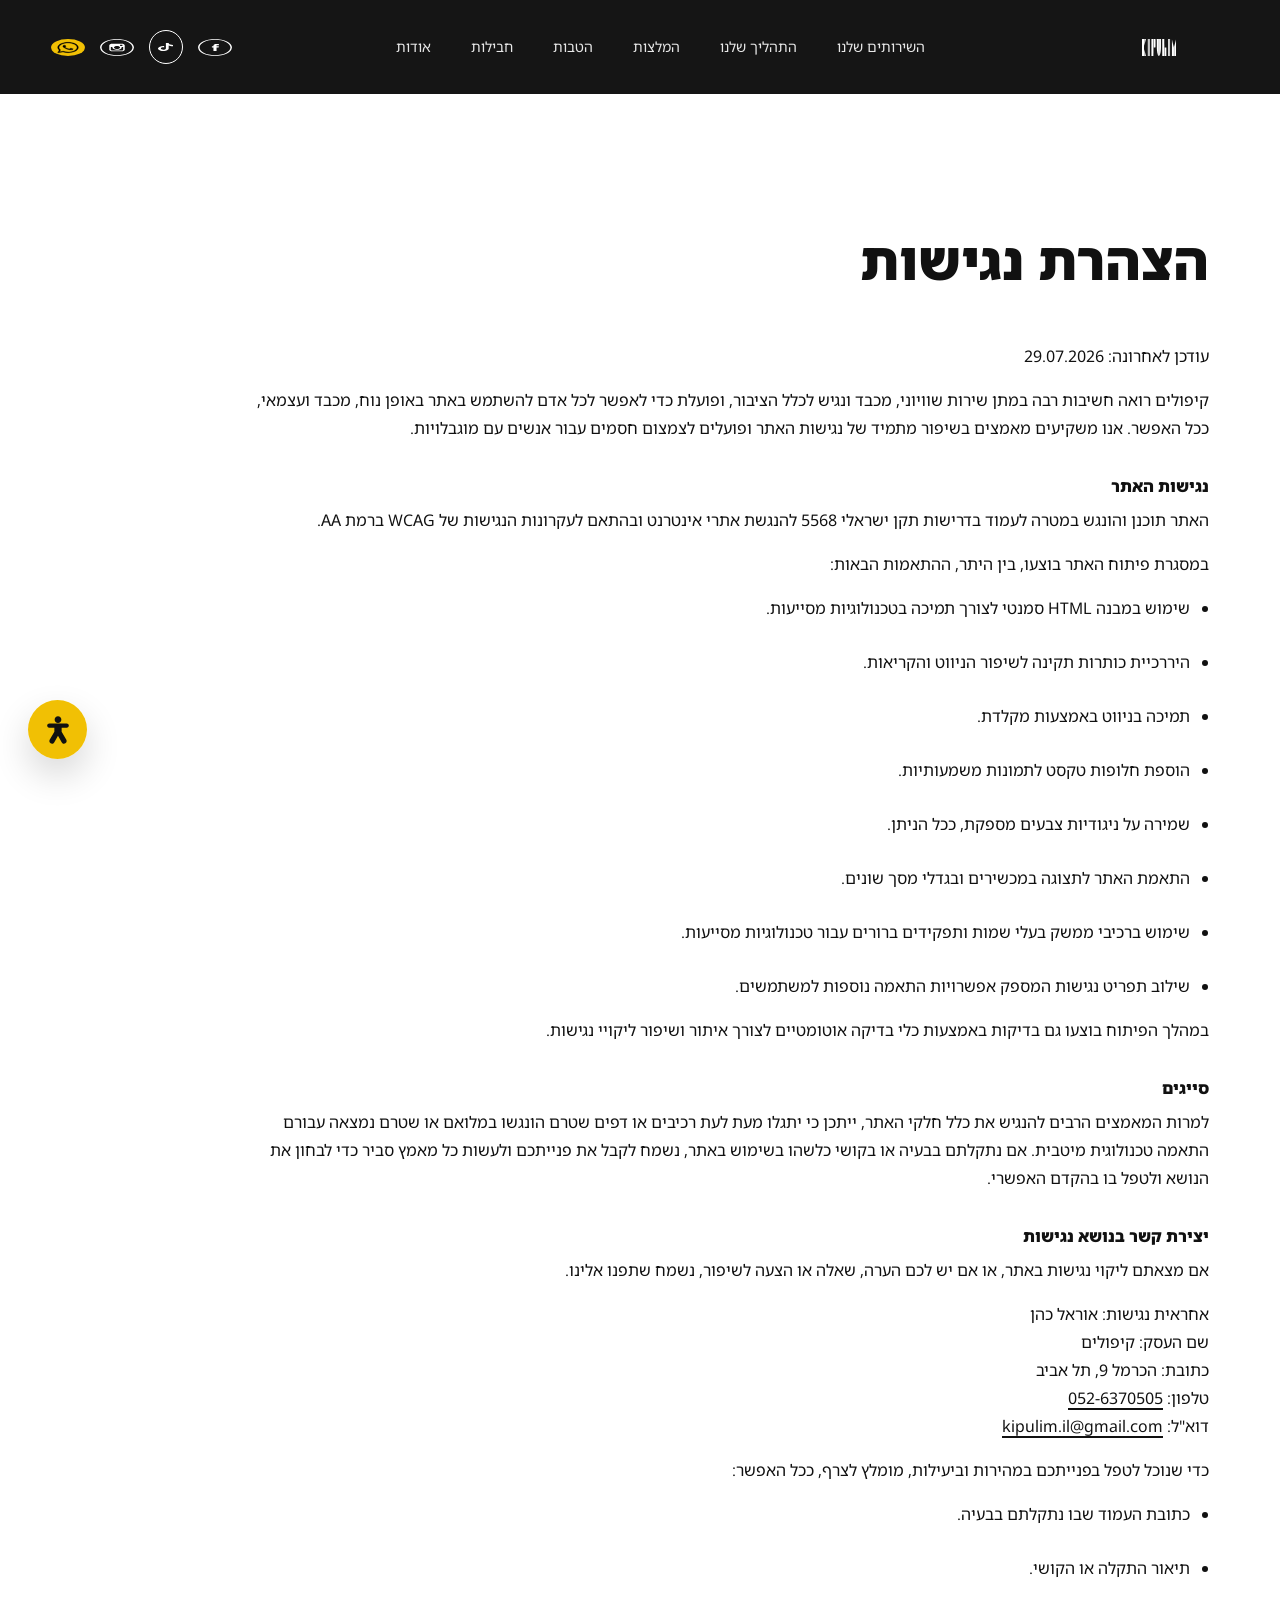
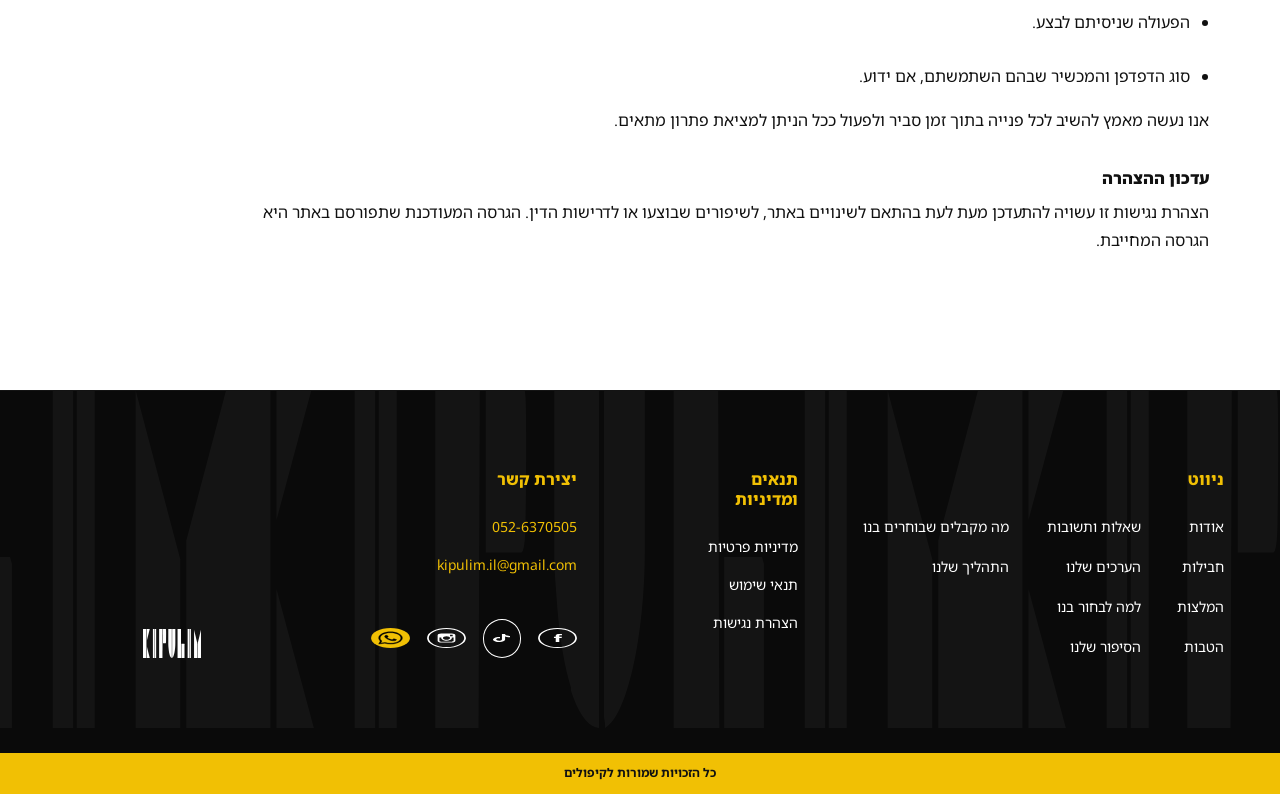
<file: accessibility.html>
<!doctype html>
<html lang="he" dir="rtl">
  <head>
    <meta charset="UTF-8" />
    <meta name="viewport" content="width=device-width, initial-scale=1.0" />
    <title>הצהרת נגישות | קיפולים</title>
    <meta name="description" content="הצהרת נגישות לאתר קיפולים." />
    <link rel="preconnect" href="https://fonts.googleapis.com" />
    <link rel="preconnect" href="https://fonts.gstatic.com" crossorigin />
    <link
      href="https://fonts.googleapis.com/css2?family=Noto+Sans+Hebrew:wght@300;400;500;700;800;900&display=swap"
      rel="stylesheet"
    />
    <link rel="stylesheet" href="styles.css" />
  </head>
  <body>
    <a class="skip-link" href="#main-content">דלגי לתוכן המרכזי</a>
    <header class="site-header" data-header>
      <div class="header-inner">
        <a class="brand" href="index.html#main-content" aria-label="קיפולים - מעבר לעמוד הבית">
          <img src="assets/logo.svg" alt="קיפולים" />
        </a>

        <nav class="main-nav" aria-label="ניווט ראשי">
          <a href="index.html#services">השירותים שלנו</a>
          <a href="index.html#process">התהליך שלנו</a>
          <a href="index.html#testimonials">המלצות</a>
          <a href="index.html#benefits">הטבות</a>
          <a href="index.html#packages">חבילות</a>
          <a href="index.html#about">אודות</a>
        </nav>

        <div class="social-links" aria-label="רשתות חברתיות">
          <a class="social" href="https://wa.me/972526370505" aria-label="וואטסאפ">
            <img src="assets/social-whatsapp.svg" alt="" />
          </a>
          <a class="social" href="https://www.instagram.com/kipulim_/" target="_blank" rel="noopener noreferrer" aria-label="אינסטגרם">
            <img src="assets/social-instagram.svg" alt="" />
          </a>
          <a class="social tiktok" href="https://www.tiktok.com/@kipulimil" target="_blank" rel="noopener noreferrer" aria-label="טיקטוק">
            <img src="assets/social-tiktok.svg" alt="" />
          </a>
          <a class="social" href="https://www.facebook.com/Kipulim.co.il" target="_blank" rel="noopener noreferrer" aria-label="פייסבוק">
            <img src="assets/social-facebook.svg" alt="" />
          </a>
        </div>

        <button class="menu-toggle" type="button" aria-expanded="false" aria-label="פתיחת תפריט" data-menu-toggle>
          <span></span>
          <span></span>
        </button>
      </div>
    </header>

    <main class="statement-page" id="main-content" tabindex="-1">
      <article class="statement-content">
        <h1>הצהרת נגישות</h1>
        <span class="statement-updated">עודכן לאחרונה: 29.07.2026</span>
        <p>
          קיפולים רואה חשיבות רבה במתן שירות שוויוני, מכבד ונגיש לכלל הציבור, ופועלת כדי
          לאפשר לכל אדם להשתמש באתר באופן נוח, מכבד ועצמאי, ככל האפשר. אנו משקיעים
          מאמצים בשיפור מתמיד של נגישות האתר ופועלים לצמצום חסמים עבור אנשים עם מוגבלויות.
        </p>

        <h2>נגישות האתר</h2>
        <p>
          האתר תוכנן והונגש במטרה לעמוד בדרישות תקן ישראלי 5568 להנגשת אתרי אינטרנט
          ובהתאם לעקרונות הנגישות של WCAG ברמת AA.
        </p>

        <p>במסגרת פיתוח האתר בוצעו, בין היתר, ההתאמות הבאות:</p>
        <ul>
          <li>שימוש במבנה HTML סמנטי לצורך תמיכה בטכנולוגיות מסייעות.</li>
          <li>היררכיית כותרות תקינה לשיפור הניווט והקריאות.</li>
          <li>תמיכה בניווט באמצעות מקלדת.</li>
          <li>הוספת חלופות טקסט לתמונות משמעותיות.</li>
          <li>שמירה על ניגודיות צבעים מספקת, ככל הניתן.</li>
          <li>התאמת האתר לתצוגה במכשירים ובגדלי מסך שונים.</li>
          <li>שימוש ברכיבי ממשק בעלי שמות ותפקידים ברורים עבור טכנולוגיות מסייעות.</li>
          <li>שילוב תפריט נגישות המספק אפשרויות התאמה נוספות למשתמשים.</li>
        </ul>
        <p>
          במהלך הפיתוח בוצעו גם בדיקות באמצעות כלי בדיקה אוטומטיים לצורך איתור ושיפור
          ליקויי נגישות.
        </p>

        <h2>סייגים</h2>
        <p>
          למרות המאמצים הרבים להנגיש את כלל חלקי האתר, ייתכן כי יתגלו מעת לעת רכיבים או
          דפים שטרם הונגשו במלואם או שטרם נמצאה עבורם התאמה טכנולוגית מיטבית. אם נתקלתם
          בבעיה או בקושי כלשהו בשימוש באתר, נשמח לקבל את פנייתכם ולעשות כל מאמץ סביר
          כדי לבחון את הנושא ולטפל בו בהקדם האפשרי.
        </p>

        <h2>יצירת קשר בנושא נגישות</h2>
        <p>
          אם מצאתם ליקוי נגישות באתר, או אם יש לכם הערה, שאלה או הצעה לשיפור, נשמח שתפנו
          אלינו.
        </p>
        <p>
          אחראית נגישות: אוראל כהן<br />
          שם העסק: קיפולים<br />
          כתובת: הכרמל 9, תל אביב<br />
          טלפון: <a href="tel:0526370505">052-6370505</a><br />
          דוא"ל: <a href="mailto:kipulim.il@gmail.com">kipulim.il@gmail.com</a>
        </p>
        <p>כדי שנוכל לטפל בפנייתכם במהירות וביעילות, מומלץ לצרף, ככל האפשר:</p>
        <ul>
          <li>כתובת העמוד שבו נתקלתם בבעיה.</li>
          <li>תיאור התקלה או הקושי.</li>
          <li>הפעולה שניסיתם לבצע.</li>
          <li>סוג הדפדפן והמכשיר שבהם השתמשתם, אם ידוע.</li>
        </ul>
        <p>
          אנו נעשה מאמץ להשיב לכל פנייה בתוך זמן סביר ולפעול ככל הניתן למציאת פתרון מתאים.
        </p>

        <h2>עדכון ההצהרה</h2>
        <p>
          הצהרת נגישות זו עשויה להתעדכן מעת לעת בהתאם לשינויים באתר, לשיפורים שבוצעו
          או לדרישות הדין. הגרסה המעודכנת שתפורסם באתר היא הגרסה המחייבת.
        </p>
      </article>
    </main>

    <footer class="site-footer">
      <div class="footer-deco" aria-hidden="true"></div>
      <div class="footer-inner">
        <div class="footer-logo"><img src="assets/logo.svg" alt="קיפולים" /></div>
        <div class="footer-contact">
          <h3>יצירת קשר</h3>
          <a href="tel:0526370505">052-6370505</a>
          <a href="mailto:kipulim.il@gmail.com">kipulim.il@gmail.com</a>
          <div class="footer-socials" aria-label="רשתות חברתיות">
            <a class="social" href="https://wa.me/972526370505" aria-label="וואטסאפ"><img src="assets/social-whatsapp.svg" alt="" /></a>
            <a class="social" href="https://www.instagram.com/kipulim_/" target="_blank" rel="noopener noreferrer" aria-label="אינסטגרם"><img src="assets/social-instagram.svg" alt="" /></a>
            <a class="social tiktok" href="https://www.tiktok.com/@kipulimil" target="_blank" rel="noopener noreferrer" aria-label="טיקטוק"><img src="assets/social-tiktok.svg" alt="" /></a>
            <a class="social" href="https://www.facebook.com/Kipulim.co.il" target="_blank" rel="noopener noreferrer" aria-label="פייסבוק"><img src="assets/social-facebook.svg" alt="" /></a>
          </div>
        </div>
        <div class="footer-legal">
          <h3>תנאים ומדיניות</h3>
          <a href="privacy-policy.html">מדיניות פרטיות</a>
          <a href="terms.html">תנאי שימוש</a>
          <a href="accessibility.html" aria-current="page">הצהרת נגישות</a>
        </div>
        <div class="footer-nav">
          <h3>ניווט</h3>
          <div class="footer-nav-columns">
            <div>
              <a href="index.html#receives">מה מקבלים שבוחרים בנו</a>
              <a href="index.html#process">התהליך שלנו</a>
            </div>
            <div>
              <a href="index.html#faq">שאלות ותשובות</a>
              <a href="index.html#values">הערכים שלנו</a>
              <a href="index.html#why">למה לבחור בנו</a>
              <a href="index.html#story">הסיפור שלנו</a>
            </div>
            <div>
              <a href="index.html#about">אודות</a>
              <a href="index.html#packages">חבילות</a>
              <a href="index.html#testimonials">המלצות</a>
              <a href="index.html#benefits">הטבות</a>
            </div>
          </div>
        </div>
      </div>
      <p class="copyright">כל הזכויות שמורות לקיפולים</p>
    </footer>

    <div class="accessibility-widget" data-accessibility-widget>
      <button
        class="accessibility-toggle"
        type="button"
        aria-label="פתיחת תפריט נגישות"
        aria-expanded="false"
        aria-controls="accessibility-panel"
        data-accessibility-toggle
      >
        <img src="assets/accessibility-glyph.svg" alt="" aria-hidden="true" />
      </button>
      <div class="accessibility-panel" id="accessibility-panel" role="region" aria-label="תפריט נגישות" hidden>
        <div class="accessibility-head">
          <strong>נגישות</strong>
          <button type="button" aria-label="סגירת תפריט נגישות" data-accessibility-close>סגור</button>
        </div>
        <div class="accessibility-actions">
          <button type="button" data-accessibility-action="font">הגדלת טקסט</button>
          <button type="button" data-accessibility-action="contrast">ניגודיות גבוהה</button>
          <button type="button" data-accessibility-action="links">הדגשת קישורים</button>
          <button type="button" data-accessibility-action="spacing">ריווח טקסט</button>
          <button type="button" data-accessibility-action="motion">עצירת אנימציות</button>
          <button type="button" data-accessibility-action="reset">איפוס</button>
        </div>
      </div>
    </div>

    <script src="script.js"></script>
  </body>
</html>
</file>
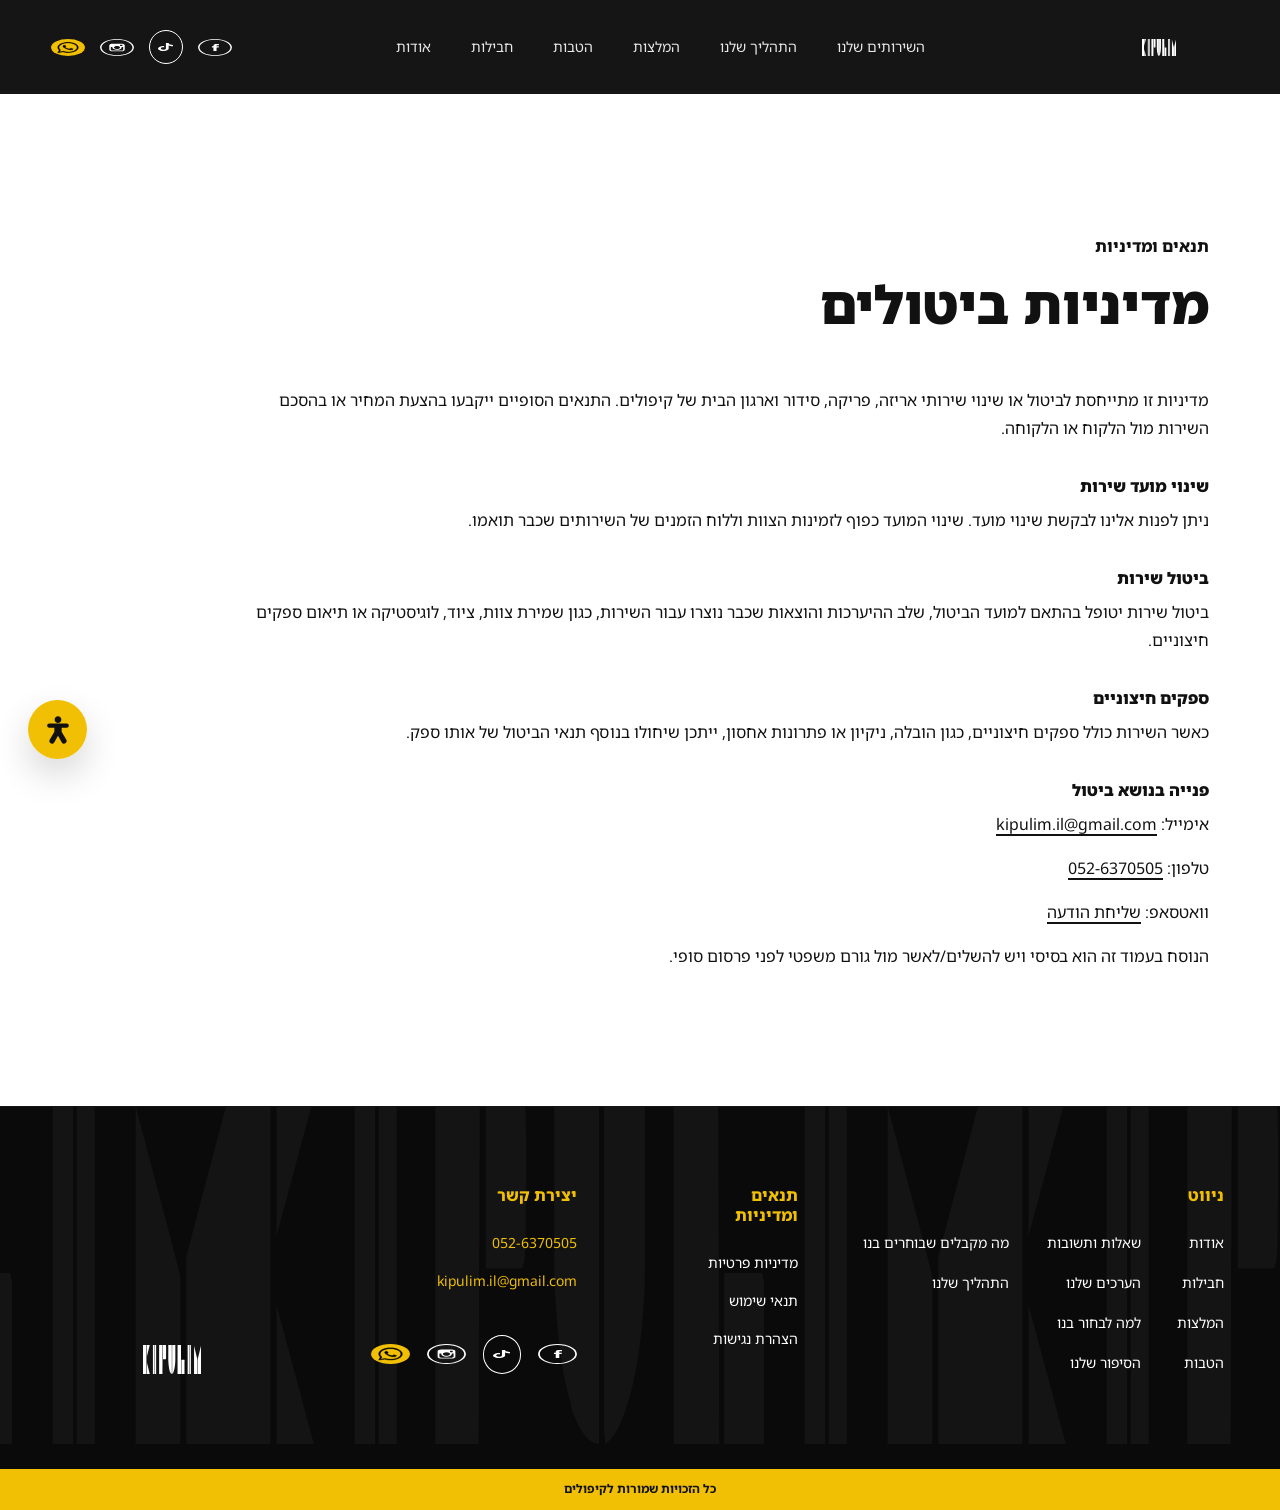
<file: cancellation-policy.html>
<!doctype html>
<html lang="he" dir="rtl">
  <head>
    <meta charset="UTF-8" />
    <meta name="viewport" content="width=device-width, initial-scale=1.0" />
    <title>מדיניות ביטולים | קיפולים</title>
    <meta name="description" content="מדיניות ביטולים לשירותי קיפולים." />
    <link rel="preconnect" href="https://fonts.googleapis.com" />
    <link rel="preconnect" href="https://fonts.gstatic.com" crossorigin />
    <link
      href="https://fonts.googleapis.com/css2?family=Noto+Sans+Hebrew:wght@300;400;500;700;800;900&display=swap"
      rel="stylesheet"
    />
    <link rel="stylesheet" href="styles.css" />
  </head>
  <body>
    <a class="skip-link" href="#main-content">דלגי לתוכן המרכזי</a>
    <header class="site-header" data-header>
      <div class="header-inner">
        <a class="brand" href="index.html#main-content" aria-label="קיפולים - מעבר לעמוד הבית">
          <img src="assets/logo.svg" alt="קיפולים" />
        </a>
        <nav class="main-nav" aria-label="ניווט ראשי">
          <a href="index.html#services">השירותים שלנו</a>
          <a href="index.html#process">התהליך שלנו</a>
          <a href="index.html#testimonials">המלצות</a>
          <a href="index.html#benefits">הטבות</a>
          <a href="index.html#packages">חבילות</a>
          <a href="index.html#about">אודות</a>
        </nav>
        <div class="social-links" aria-label="רשתות חברתיות">
          <a class="social" href="https://wa.me/972526370505" aria-label="וואטסאפ"><img src="assets/social-whatsapp.svg" alt="" /></a>
          <a class="social" href="https://www.instagram.com/kipulim_/" target="_blank" rel="noopener noreferrer" aria-label="אינסטגרם"><img src="assets/social-instagram.svg" alt="" /></a>
          <a class="social tiktok" href="https://www.tiktok.com/@kipulimil" target="_blank" rel="noopener noreferrer" aria-label="טיקטוק"><img src="assets/social-tiktok.svg" alt="" /></a>
          <a class="social" href="https://www.facebook.com/Kipulim.co.il" target="_blank" rel="noopener noreferrer" aria-label="פייסבוק"><img src="assets/social-facebook.svg" alt="" /></a>
        </div>
        <button class="menu-toggle" type="button" aria-expanded="false" aria-label="פתיחת תפריט" data-menu-toggle>
          <span></span>
          <span></span>
        </button>
      </div>
    </header>

    <main class="statement-page" id="main-content" tabindex="-1">
      <article class="statement-content">
        <p class="micro">תנאים ומדיניות</p>
        <h1>מדיניות ביטולים</h1>
        <p>
          מדיניות זו מתייחסת לביטול או שינוי שירותי אריזה, פריקה, סידור וארגון הבית של קיפולים.
          התנאים הסופיים ייקבעו בהצעת המחיר או בהסכם השירות מול הלקוח או הלקוחה.
        </p>

        <h2>שינוי מועד שירות</h2>
        <p>
          ניתן לפנות אלינו לבקשת שינוי מועד. שינוי המועד כפוף לזמינות הצוות וללוח הזמנים של
          השירותים שכבר תואמו.
        </p>

        <h2>ביטול שירות</h2>
        <p>
          ביטול שירות יטופל בהתאם למועד הביטול, שלב ההיערכות והוצאות שכבר נוצרו עבור השירות,
          כגון שמירת צוות, ציוד, לוגיסטיקה או תיאום ספקים חיצוניים.
        </p>

        <h2>ספקים חיצוניים</h2>
        <p>
          כאשר השירות כולל ספקים חיצוניים, כגון הובלה, ניקיון או פתרונות אחסון, ייתכן שיחולו
          בנוסף תנאי הביטול של אותו ספק.
        </p>

        <h2>פנייה בנושא ביטול</h2>
        <p>אימייל: <a href="mailto:kipulim.il@gmail.com">kipulim.il@gmail.com</a></p>
        <p>טלפון: <a href="tel:0526370505">052-6370505</a></p>
        <p>וואטסאפ: <a href="https://wa.me/972526370505">שליחת הודעה</a></p>
        <p class="muted">הנוסח בעמוד זה הוא בסיסי ויש להשלים/לאשר מול גורם משפטי לפני פרסום סופי.</p>
      </article>
    </main>

    <footer class="site-footer">
      <div class="footer-deco" aria-hidden="true"></div>
      <div class="footer-inner">
        <div class="footer-logo"><img src="assets/logo.svg" alt="קיפולים" /></div>
        <div class="footer-contact">
          <h3>יצירת קשר</h3>
          <a href="tel:0526370505">052-6370505</a>
          <a href="mailto:kipulim.il@gmail.com">kipulim.il@gmail.com</a>
          <div class="footer-socials" aria-label="רשתות חברתיות">
            <a class="social" href="https://wa.me/972526370505" aria-label="וואטסאפ"><img src="assets/social-whatsapp.svg" alt="" /></a>
            <a class="social" href="https://www.instagram.com/kipulim_/" target="_blank" rel="noopener noreferrer" aria-label="אינסטגרם"><img src="assets/social-instagram.svg" alt="" /></a>
            <a class="social tiktok" href="https://www.tiktok.com/@kipulimil" target="_blank" rel="noopener noreferrer" aria-label="טיקטוק"><img src="assets/social-tiktok.svg" alt="" /></a>
            <a class="social" href="https://www.facebook.com/Kipulim.co.il" target="_blank" rel="noopener noreferrer" aria-label="פייסבוק"><img src="assets/social-facebook.svg" alt="" /></a>
          </div>
        </div>
        <div class="footer-legal">
          <h3>תנאים ומדיניות</h3>
          <a href="privacy-policy.html">מדיניות פרטיות</a>
          <a href="terms.html">תנאי שימוש</a>
          <a href="accessibility.html">הצהרת נגישות</a>
        </div>
        <div class="footer-nav">
          <h3>ניווט</h3>
          <div class="footer-nav-columns">
            <div>
              <a href="index.html#receives">מה מקבלים שבוחרים בנו</a>
              <a href="index.html#process">התהליך שלנו</a>
            </div>
            <div>
              <a href="index.html#faq">שאלות ותשובות</a>
              <a href="index.html#values">הערכים שלנו</a>
              <a href="index.html#why">למה לבחור בנו</a>
              <a href="index.html#story">הסיפור שלנו</a>
            </div>
            <div>
              <a href="index.html#about">אודות</a>
              <a href="index.html#packages">חבילות</a>
              <a href="index.html#testimonials">המלצות</a>
              <a href="index.html#benefits">הטבות</a>
            </div>
          </div>
        </div>
      </div>
      <p class="copyright">כל הזכויות שמורות לקיפולים</p>
    </footer>

    <div class="accessibility-widget" data-accessibility-widget>
      <button
        class="accessibility-toggle"
        type="button"
        aria-label="פתיחת תפריט נגישות"
        aria-expanded="false"
        aria-controls="accessibility-panel"
        data-accessibility-toggle
      >
        <img src="assets/accessibility-glyph.svg" alt="" aria-hidden="true" />
      </button>
      <div class="accessibility-panel" id="accessibility-panel" role="region" aria-label="תפריט נגישות" hidden>
        <div class="accessibility-head">
          <strong>נגישות</strong>
          <button type="button" aria-label="סגירת תפריט נגישות" data-accessibility-close>סגור</button>
        </div>
        <div class="accessibility-actions">
          <button type="button" data-accessibility-action="font">הגדלת טקסט</button>
          <button type="button" data-accessibility-action="contrast">ניגודיות גבוהה</button>
          <button type="button" data-accessibility-action="links">הדגשת קישורים</button>
          <button type="button" data-accessibility-action="spacing">ריווח טקסט</button>
          <button type="button" data-accessibility-action="motion">עצירת אנימציות</button>
          <button type="button" data-accessibility-action="reset">איפוס</button>
        </div>
      </div>
    </div>
    <script src="script.js"></script>
  </body>
</html>
</file>
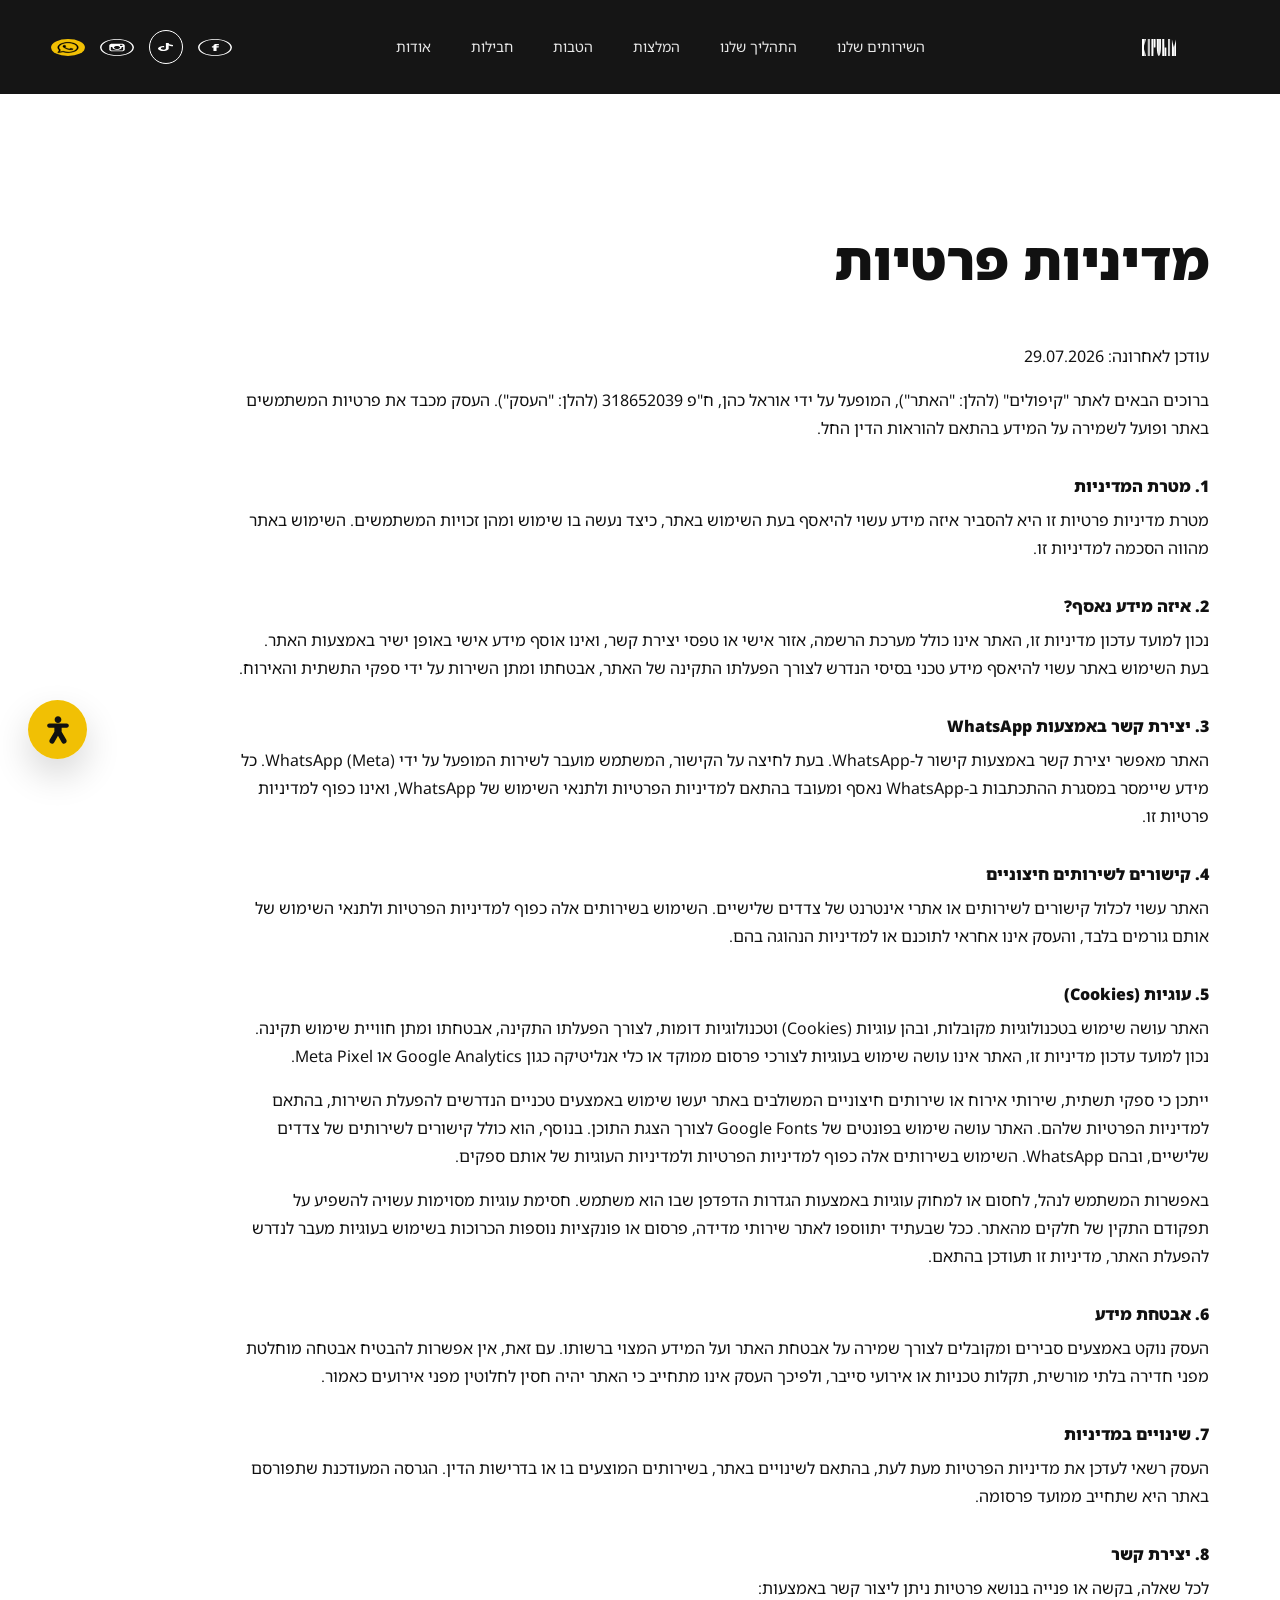
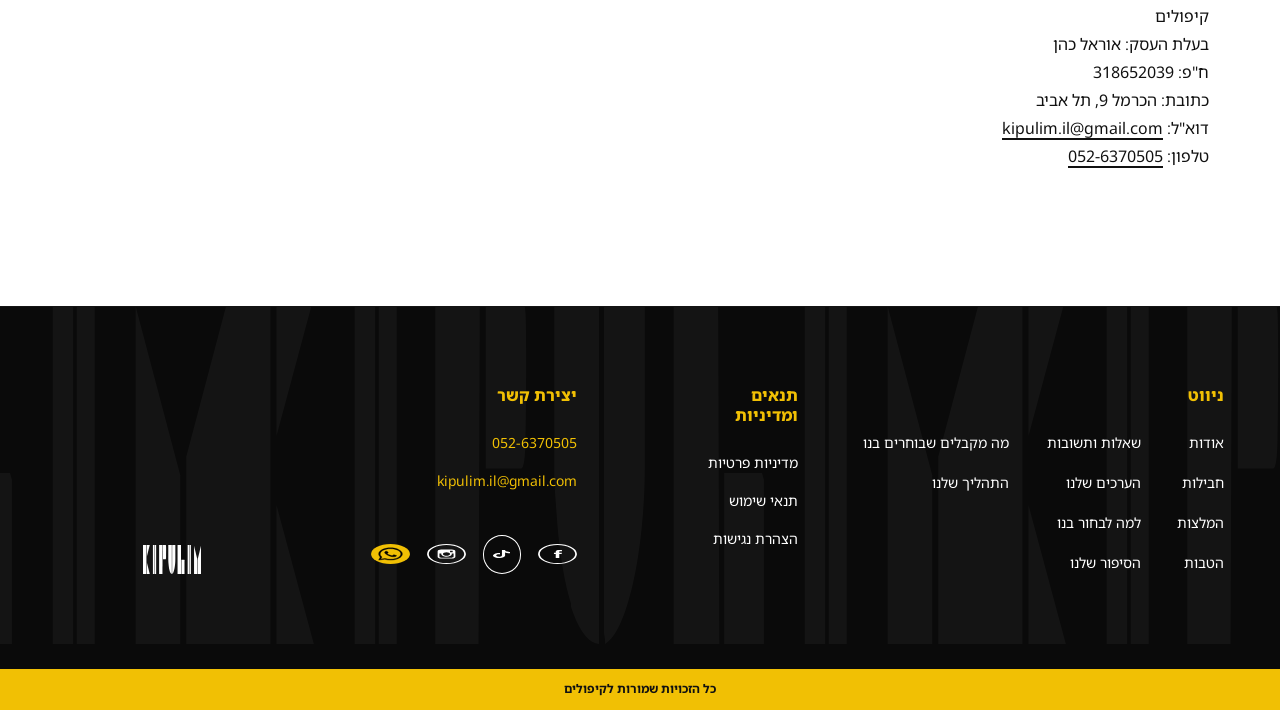
<file: privacy-policy.html>
<!doctype html>
<html lang="he" dir="rtl">
  <head>
    <meta charset="UTF-8" />
    <meta name="viewport" content="width=device-width, initial-scale=1.0" />
    <title>מדיניות פרטיות | קיפולים</title>
    <meta name="description" content="מדיניות פרטיות לאתר קיפולים." />
    <link rel="preconnect" href="https://fonts.googleapis.com" />
    <link rel="preconnect" href="https://fonts.gstatic.com" crossorigin />
    <link
      href="https://fonts.googleapis.com/css2?family=Noto+Sans+Hebrew:wght@300;400;500;700;800;900&display=swap"
      rel="stylesheet"
    />
    <link rel="stylesheet" href="styles.css" />
  </head>
  <body>
    <a class="skip-link" href="#main-content">דלגי לתוכן המרכזי</a>
    <header class="site-header" data-header>
      <div class="header-inner">
        <a class="brand" href="index.html#main-content" aria-label="קיפולים - מעבר לעמוד הבית">
          <img src="assets/logo.svg" alt="קיפולים" />
        </a>
        <nav class="main-nav" aria-label="ניווט ראשי">
          <a href="index.html#services">השירותים שלנו</a>
          <a href="index.html#process">התהליך שלנו</a>
          <a href="index.html#testimonials">המלצות</a>
          <a href="index.html#benefits">הטבות</a>
          <a href="index.html#packages">חבילות</a>
          <a href="index.html#about">אודות</a>
        </nav>
        <div class="social-links" aria-label="רשתות חברתיות">
          <a class="social" href="https://wa.me/972526370505" aria-label="וואטסאפ"><img src="assets/social-whatsapp.svg" alt="" /></a>
          <a class="social" href="https://www.instagram.com/kipulim_/" target="_blank" rel="noopener noreferrer" aria-label="אינסטגרם"><img src="assets/social-instagram.svg" alt="" /></a>
          <a class="social tiktok" href="https://www.tiktok.com/@kipulimil" target="_blank" rel="noopener noreferrer" aria-label="טיקטוק"><img src="assets/social-tiktok.svg" alt="" /></a>
          <a class="social" href="https://www.facebook.com/Kipulim.co.il" target="_blank" rel="noopener noreferrer" aria-label="פייסבוק"><img src="assets/social-facebook.svg" alt="" /></a>
        </div>
        <button class="menu-toggle" type="button" aria-expanded="false" aria-label="פתיחת תפריט" data-menu-toggle>
          <span></span>
          <span></span>
        </button>
      </div>
    </header>

    <main class="statement-page" id="main-content" tabindex="-1">
      <article class="statement-content">
        <h1>מדיניות פרטיות</h1>
        <span class="statement-updated">עודכן לאחרונה: 29.07.2026</span>
        <p>
          ברוכים הבאים לאתר "קיפולים" (להלן: "האתר"), המופעל על ידי אוראל כהן, ח"פ 318652039
          (להלן: "העסק"). העסק מכבד את פרטיות המשתמשים באתר ופועל לשמירה על המידע
          בהתאם להוראות הדין החל.
        </p>

        <h2>1. מטרת המדיניות</h2>
        <p>
          מטרת מדיניות פרטיות זו היא להסביר איזה מידע עשוי להיאסף בעת השימוש באתר, כיצד
          נעשה בו שימוש ומהן זכויות המשתמשים. השימוש באתר מהווה הסכמה למדיניות זו.
        </p>

        <h2>2. איזה מידע נאסף?</h2>
        <p>
          נכון למועד עדכון מדיניות זו, האתר אינו כולל מערכת הרשמה, אזור אישי או טפסי יצירת קשר,
          ואינו אוסף מידע אישי באופן ישיר באמצעות האתר. בעת השימוש באתר עשוי להיאסף מידע
          טכני בסיסי הנדרש לצורך הפעלתו התקינה של האתר, אבטחתו ומתן השירות על ידי ספקי
          התשתית והאירוח.
        </p>

        <h2>3. יצירת קשר באמצעות WhatsApp</h2>
        <p>
          האתר מאפשר יצירת קשר באמצעות קישור ל-WhatsApp. בעת לחיצה על הקישור, המשתמש
          מועבר לשירות המופעל על ידי WhatsApp (Meta). כל מידע שיימסר במסגרת ההתכתבות
          ב-WhatsApp נאסף ומעובד בהתאם למדיניות הפרטיות ולתנאי השימוש של WhatsApp,
          ואינו כפוף למדיניות פרטיות זו.
        </p>

        <h2>4. קישורים לשירותים חיצוניים</h2>
        <p>
          האתר עשוי לכלול קישורים לשירותים או אתרי אינטרנט של צדדים שלישיים. השימוש
          בשירותים אלה כפוף למדיניות הפרטיות ולתנאי השימוש של אותם גורמים בלבד, והעסק
          אינו אחראי לתוכנם או למדיניות הנהוגה בהם.
        </p>

        <h2>5. עוגיות (Cookies)</h2>
        <p>
          האתר עושה שימוש בטכנולוגיות מקובלות, ובהן עוגיות (Cookies) וטכנולוגיות דומות,
          לצורך הפעלתו התקינה, אבטחתו ומתן חוויית שימוש תקינה. נכון למועד עדכון מדיניות זו,
          האתר אינו עושה שימוש בעוגיות לצורכי פרסום ממוקד או כלי אנליטיקה כגון Google Analytics
          או Meta Pixel.
        </p>
        <p>
          ייתכן כי ספקי תשתית, שירותי אירוח או שירותים חיצוניים המשולבים באתר יעשו שימוש
          באמצעים טכניים הנדרשים להפעלת השירות, בהתאם למדיניות הפרטיות שלהם. האתר עושה
          שימוש בפונטים של Google Fonts לצורך הצגת התוכן. בנוסף, הוא כולל קישורים לשירותים
          של צדדים שלישיים, ובהם WhatsApp. השימוש בשירותים אלה כפוף למדיניות הפרטיות
          ולמדיניות העוגיות של אותם ספקים.
        </p>
        <p>
          באפשרות המשתמש לנהל, לחסום או למחוק עוגיות באמצעות הגדרות הדפדפן שבו הוא משתמש.
          חסימת עוגיות מסוימות עשויה להשפיע על תפקודם התקין של חלקים מהאתר. ככל שבעתיד
          יתווספו לאתר שירותי מדידה, פרסום או פונקציות נוספות הכרוכות בשימוש בעוגיות מעבר
          לנדרש להפעלת האתר, מדיניות זו תעודכן בהתאם.
        </p>

        <h2>6. אבטחת מידע</h2>
        <p>
          העסק נוקט באמצעים סבירים ומקובלים לצורך שמירה על אבטחת האתר ועל המידע המצוי
          ברשותו. עם זאת, אין אפשרות להבטיח אבטחה מוחלטת מפני חדירה בלתי מורשית, תקלות
          טכניות או אירועי סייבר, ולפיכך העסק אינו מתחייב כי האתר יהיה חסין לחלוטין מפני
          אירועים כאמור.
        </p>

        <h2>7. שינויים במדיניות</h2>
        <p>
          העסק רשאי לעדכן את מדיניות הפרטיות מעת לעת, בהתאם לשינויים באתר, בשירותים
          המוצעים בו או בדרישות הדין. הגרסה המעודכנת שתפורסם באתר היא שתחייב ממועד פרסומה.
        </p>

        <h2>8. יצירת קשר</h2>
        <p>
          לכל שאלה, בקשה או פנייה בנושא פרטיות ניתן ליצור קשר באמצעות:<br />
          קיפולים<br />
          בעלת העסק: אוראל כהן<br />
          ח"פ: 318652039<br />
          כתובת: הכרמל 9, תל אביב<br />
          דוא"ל: <a href="mailto:kipulim.il@gmail.com">kipulim.il@gmail.com</a><br />
          טלפון: <a href="tel:0526370505">052-6370505</a>
        </p>
      </article>
    </main>

    <footer class="site-footer">
      <div class="footer-deco" aria-hidden="true"></div>
      <div class="footer-inner">
        <div class="footer-logo"><img src="assets/logo.svg" alt="קיפולים" /></div>
        <div class="footer-contact">
          <h3>יצירת קשר</h3>
          <a href="tel:0526370505">052-6370505</a>
          <a href="mailto:kipulim.il@gmail.com">kipulim.il@gmail.com</a>
          <div class="footer-socials" aria-label="רשתות חברתיות">
            <a class="social" href="https://wa.me/972526370505" aria-label="וואטסאפ"><img src="assets/social-whatsapp.svg" alt="" /></a>
            <a class="social" href="https://www.instagram.com/kipulim_/" target="_blank" rel="noopener noreferrer" aria-label="אינסטגרם"><img src="assets/social-instagram.svg" alt="" /></a>
            <a class="social tiktok" href="https://www.tiktok.com/@kipulimil" target="_blank" rel="noopener noreferrer" aria-label="טיקטוק"><img src="assets/social-tiktok.svg" alt="" /></a>
            <a class="social" href="https://www.facebook.com/Kipulim.co.il" target="_blank" rel="noopener noreferrer" aria-label="פייסבוק"><img src="assets/social-facebook.svg" alt="" /></a>
          </div>
        </div>
        <div class="footer-legal">
          <h3>תנאים ומדיניות</h3>
          <a href="privacy-policy.html" aria-current="page">מדיניות פרטיות</a>
          <a href="terms.html">תנאי שימוש</a>
          <a href="accessibility.html">הצהרת נגישות</a>
        </div>
        <div class="footer-nav">
          <h3>ניווט</h3>
          <div class="footer-nav-columns">
            <div>
              <a href="index.html#receives">מה מקבלים שבוחרים בנו</a>
              <a href="index.html#process">התהליך שלנו</a>
            </div>
            <div>
              <a href="index.html#faq">שאלות ותשובות</a>
              <a href="index.html#values">הערכים שלנו</a>
              <a href="index.html#why">למה לבחור בנו</a>
              <a href="index.html#story">הסיפור שלנו</a>
            </div>
            <div>
              <a href="index.html#about">אודות</a>
              <a href="index.html#packages">חבילות</a>
              <a href="index.html#testimonials">המלצות</a>
              <a href="index.html#benefits">הטבות</a>
            </div>
          </div>
        </div>
      </div>
      <p class="copyright">כל הזכויות שמורות לקיפולים</p>
    </footer>

    <div class="accessibility-widget" data-accessibility-widget>
      <button
        class="accessibility-toggle"
        type="button"
        aria-label="פתיחת תפריט נגישות"
        aria-expanded="false"
        aria-controls="accessibility-panel"
        data-accessibility-toggle
      >
        <img src="assets/accessibility-glyph.svg" alt="" aria-hidden="true" />
      </button>
      <div class="accessibility-panel" id="accessibility-panel" role="region" aria-label="תפריט נגישות" hidden>
        <div class="accessibility-head">
          <strong>נגישות</strong>
          <button type="button" aria-label="סגירת תפריט נגישות" data-accessibility-close>סגור</button>
        </div>
        <div class="accessibility-actions">
          <button type="button" data-accessibility-action="font">הגדלת טקסט</button>
          <button type="button" data-accessibility-action="contrast">ניגודיות גבוהה</button>
          <button type="button" data-accessibility-action="links">הדגשת קישורים</button>
          <button type="button" data-accessibility-action="spacing">ריווח טקסט</button>
          <button type="button" data-accessibility-action="motion">עצירת אנימציות</button>
          <button type="button" data-accessibility-action="reset">איפוס</button>
        </div>
      </div>
    </div>
    <script src="script.js"></script>
  </body>
</html>
</file>
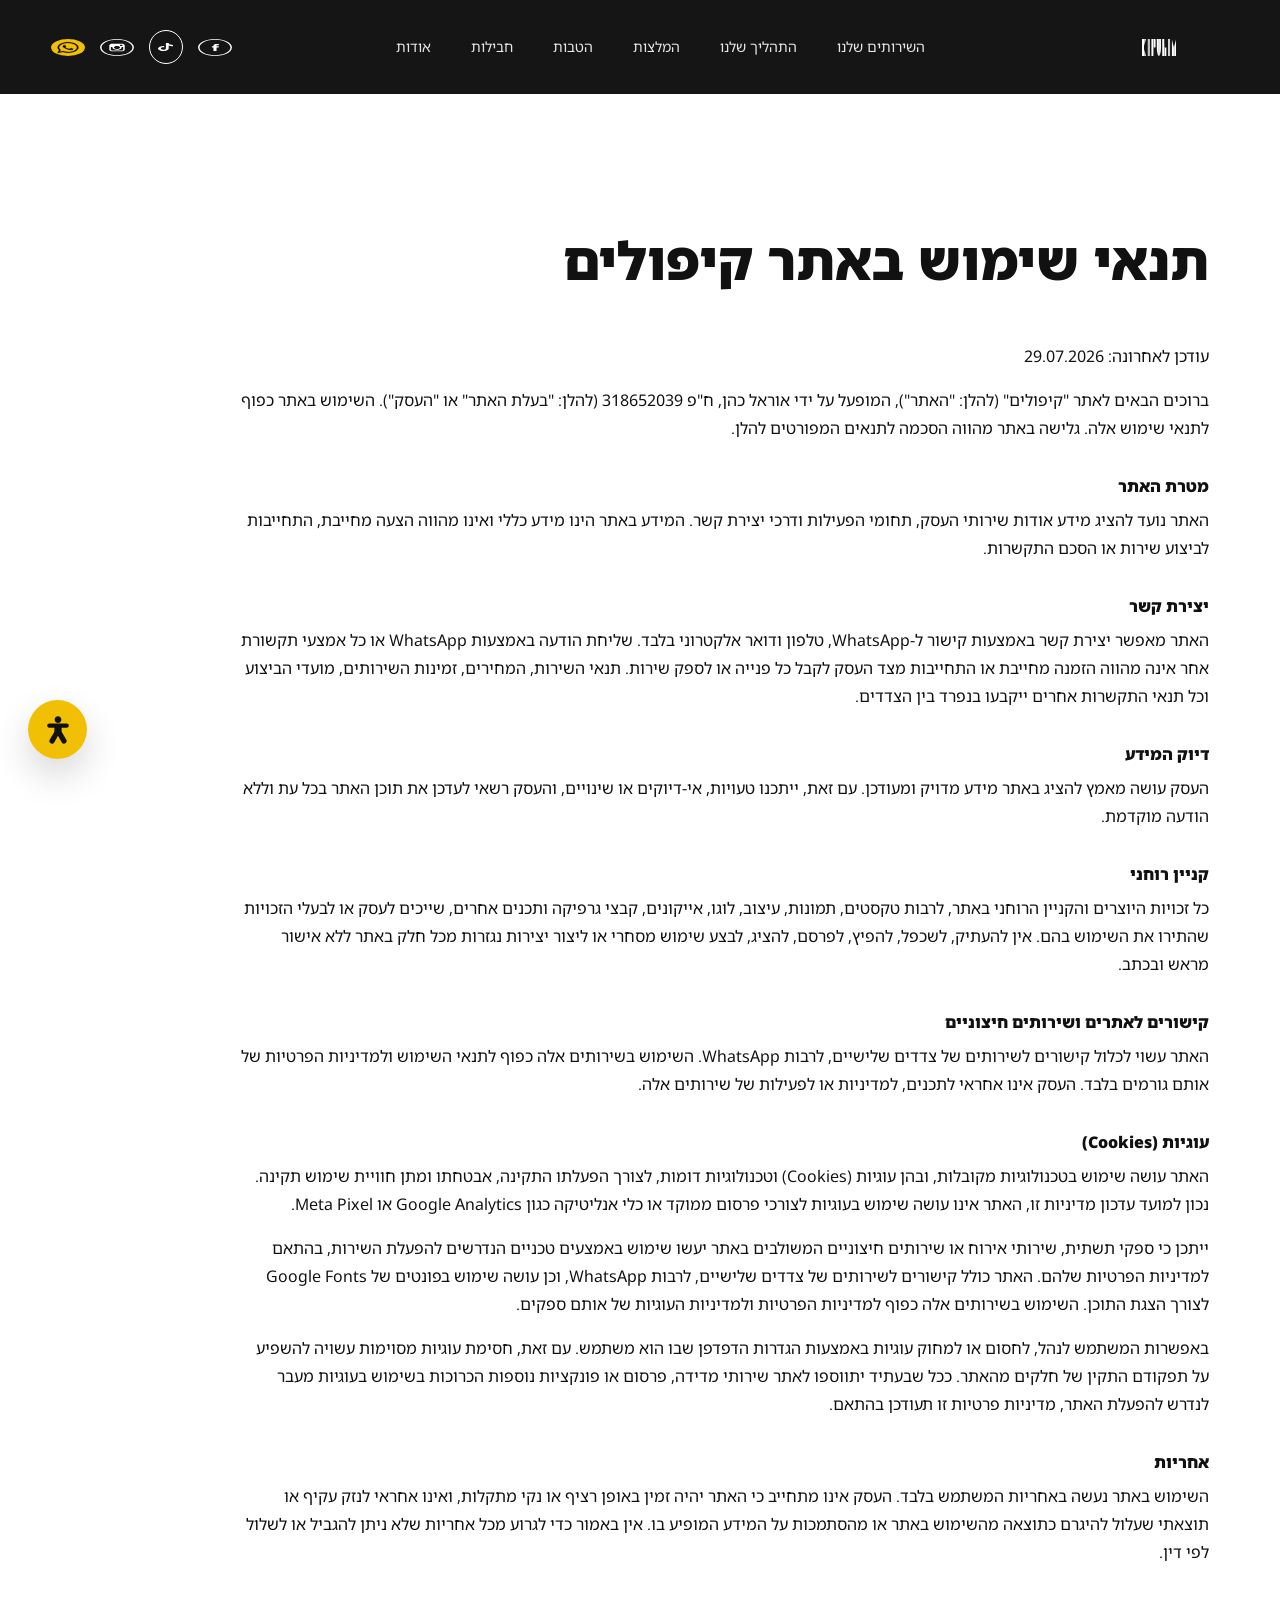
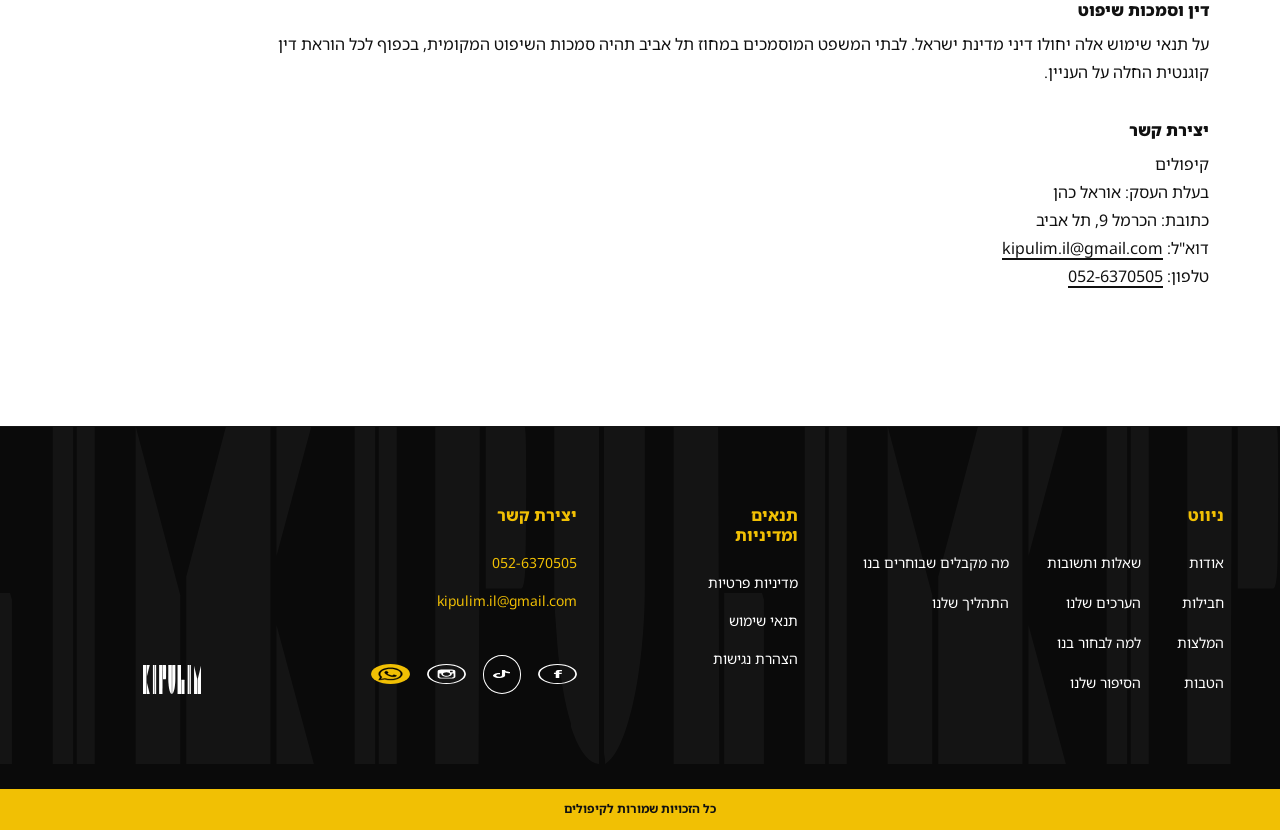
<file: terms.html>
<!doctype html>
<html lang="he" dir="rtl">
  <head>
    <meta charset="UTF-8" />
    <meta name="viewport" content="width=device-width, initial-scale=1.0" />
    <title>תנאי שימוש | קיפולים</title>
    <meta name="description" content="תנאי שימוש באתר קיפולים." />
    <link rel="preconnect" href="https://fonts.googleapis.com" />
    <link rel="preconnect" href="https://fonts.gstatic.com" crossorigin />
    <link
      href="https://fonts.googleapis.com/css2?family=Noto+Sans+Hebrew:wght@300;400;500;700;800;900&display=swap"
      rel="stylesheet"
    />
    <link rel="stylesheet" href="styles.css" />
  </head>
  <body>
    <a class="skip-link" href="#main-content">דלגי לתוכן המרכזי</a>
    <header class="site-header" data-header>
      <div class="header-inner">
        <a class="brand" href="index.html#main-content" aria-label="קיפולים - מעבר לעמוד הבית">
          <img src="assets/logo.svg" alt="קיפולים" />
        </a>
        <nav class="main-nav" aria-label="ניווט ראשי">
          <a href="index.html#services">השירותים שלנו</a>
          <a href="index.html#process">התהליך שלנו</a>
          <a href="index.html#testimonials">המלצות</a>
          <a href="index.html#benefits">הטבות</a>
          <a href="index.html#packages">חבילות</a>
          <a href="index.html#about">אודות</a>
        </nav>
        <div class="social-links" aria-label="רשתות חברתיות">
          <a class="social" href="https://wa.me/972526370505" aria-label="וואטסאפ"><img src="assets/social-whatsapp.svg" alt="" /></a>
          <a class="social" href="https://www.instagram.com/kipulim_/" target="_blank" rel="noopener noreferrer" aria-label="אינסטגרם"><img src="assets/social-instagram.svg" alt="" /></a>
          <a class="social tiktok" href="https://www.tiktok.com/@kipulimil" target="_blank" rel="noopener noreferrer" aria-label="טיקטוק"><img src="assets/social-tiktok.svg" alt="" /></a>
          <a class="social" href="https://www.facebook.com/Kipulim.co.il" target="_blank" rel="noopener noreferrer" aria-label="פייסבוק"><img src="assets/social-facebook.svg" alt="" /></a>
        </div>
        <button class="menu-toggle" type="button" aria-expanded="false" aria-label="פתיחת תפריט" data-menu-toggle>
          <span></span>
          <span></span>
        </button>
      </div>
    </header>

    <main class="statement-page" id="main-content" tabindex="-1">
      <article class="statement-content">
        <h1>תנאי שימוש באתר קיפולים</h1>
        <span class="statement-updated">עודכן לאחרונה: 29.07.2026</span>
        <p>
          ברוכים הבאים לאתר "קיפולים" (להלן: "האתר"), המופעל על ידי אוראל כהן, ח"פ 318652039
          (להלן: "בעלת האתר" או "העסק"). השימוש באתר כפוף לתנאי שימוש אלה. גלישה באתר
          מהווה הסכמה לתנאים המפורטים להלן.
        </p>

        <h2>מטרת האתר</h2>
        <p>
          האתר נועד להציג מידע אודות שירותי העסק, תחומי הפעילות ודרכי יצירת קשר. המידע באתר
          הינו מידע כללי ואינו מהווה הצעה מחייבת, התחייבות לביצוע שירות או הסכם התקשרות.
        </p>

        <h2>יצירת קשר</h2>
        <p>
          האתר מאפשר יצירת קשר באמצעות קישור ל-WhatsApp, טלפון ודואר אלקטרוני בלבד.
          שליחת הודעה באמצעות WhatsApp או כל אמצעי תקשורת אחר אינה מהווה הזמנה מחייבת
          או התחייבות מצד העסק לקבל כל פנייה או לספק שירות. תנאי השירות, המחירים, זמינות
          השירותים, מועדי הביצוע וכל תנאי התקשרות אחרים ייקבעו בנפרד בין הצדדים.
        </p>

        <h2>דיוק המידע</h2>
        <p>
          העסק עושה מאמץ להציג באתר מידע מדויק ומעודכן. עם זאת, ייתכנו טעויות, אי-דיוקים
          או שינויים, והעסק רשאי לעדכן את תוכן האתר בכל עת וללא הודעה מוקדמת.
        </p>

        <h2>קניין רוחני</h2>
        <p>
          כל זכויות היוצרים והקניין הרוחני באתר, לרבות טקסטים, תמונות, עיצוב, לוגו, אייקונים,
          קבצי גרפיקה ותכנים אחרים, שייכים לעסק או לבעלי הזכויות שהתירו את השימוש בהם.
          אין להעתיק, לשכפל, להפיץ, לפרסם, להציג, לבצע שימוש מסחרי או ליצור יצירות נגזרות
          מכל חלק באתר ללא אישור מראש ובכתב.
        </p>

        <h2>קישורים לאתרים ושירותים חיצוניים</h2>
        <p>
          האתר עשוי לכלול קישורים לשירותים של צדדים שלישיים, לרבות WhatsApp. השימוש
          בשירותים אלה כפוף לתנאי השימוש ולמדיניות הפרטיות של אותם גורמים בלבד. העסק
          אינו אחראי לתכנים, למדיניות או לפעילות של שירותים אלה.
        </p>

        <h2>עוגיות (Cookies)</h2>
        <p>
          האתר עושה שימוש בטכנולוגיות מקובלות, ובהן עוגיות (Cookies) וטכנולוגיות דומות,
          לצורך הפעלתו התקינה, אבטחתו ומתן חוויית שימוש תקינה. נכון למועד עדכון מדיניות זו,
          האתר אינו עושה שימוש בעוגיות לצורכי פרסום ממוקד או כלי אנליטיקה כגון Google Analytics
          או Meta Pixel.
        </p>
        <p>
          ייתכן כי ספקי תשתית, שירותי אירוח או שירותים חיצוניים המשולבים באתר יעשו שימוש
          באמצעים טכניים הנדרשים להפעלת השירות, בהתאם למדיניות הפרטיות שלהם. האתר כולל
          קישורים לשירותים של צדדים שלישיים, לרבות WhatsApp, וכן עושה שימוש בפונטים של
          Google Fonts לצורך הצגת התוכן. השימוש בשירותים אלה כפוף למדיניות הפרטיות ולמדיניות
          העוגיות של אותם ספקים.
        </p>
        <p>
          באפשרות המשתמש לנהל, לחסום או למחוק עוגיות באמצעות הגדרות הדפדפן שבו הוא משתמש.
          עם זאת, חסימת עוגיות מסוימות עשויה להשפיע על תפקודם התקין של חלקים מהאתר.
          ככל שבעתיד יתווספו לאתר שירותי מדידה, פרסום או פונקציות נוספות הכרוכות בשימוש
          בעוגיות מעבר לנדרש להפעלת האתר, מדיניות פרטיות זו תעודכן בהתאם.
        </p>

        <h2>אחריות</h2>
        <p>
          השימוש באתר נעשה באחריות המשתמש בלבד. העסק אינו מתחייב כי האתר יהיה זמין באופן
          רציף או נקי מתקלות, ואינו אחראי לנזק עקיף או תוצאתי שעלול להיגרם כתוצאה מהשימוש
          באתר או מהסתמכות על המידע המופיע בו. אין באמור כדי לגרוע מכל אחריות שלא ניתן
          להגביל או לשלול לפי דין.
        </p>

        <h2>דין וסמכות שיפוט</h2>
        <p>
          על תנאי שימוש אלה יחולו דיני מדינת ישראל. לבתי המשפט המוסמכים במחוז תל אביב
          תהיה סמכות השיפוט המקומית, בכפוף לכל הוראת דין קוגנטית החלה על העניין.
        </p>

        <h2>יצירת קשר</h2>
        <p>
          קיפולים<br />
          בעלת העסק: אוראל כהן<br />
          כתובת: הכרמל 9, תל אביב<br />
          דוא"ל: <a href="mailto:kipulim.il@gmail.com">kipulim.il@gmail.com</a><br />
          טלפון: <a href="tel:0526370505">052-6370505</a>
        </p>
      </article>
    </main>

    <footer class="site-footer">
      <div class="footer-deco" aria-hidden="true"></div>
      <div class="footer-inner">
        <div class="footer-logo"><img src="assets/logo.svg" alt="קיפולים" /></div>
        <div class="footer-contact">
          <h3>יצירת קשר</h3>
          <a href="tel:0526370505">052-6370505</a>
          <a href="mailto:kipulim.il@gmail.com">kipulim.il@gmail.com</a>
          <div class="footer-socials" aria-label="רשתות חברתיות">
            <a class="social" href="https://wa.me/972526370505" aria-label="וואטסאפ"><img src="assets/social-whatsapp.svg" alt="" /></a>
            <a class="social" href="https://www.instagram.com/kipulim_/" target="_blank" rel="noopener noreferrer" aria-label="אינסטגרם"><img src="assets/social-instagram.svg" alt="" /></a>
            <a class="social tiktok" href="https://www.tiktok.com/@kipulimil" target="_blank" rel="noopener noreferrer" aria-label="טיקטוק"><img src="assets/social-tiktok.svg" alt="" /></a>
            <a class="social" href="https://www.facebook.com/Kipulim.co.il" target="_blank" rel="noopener noreferrer" aria-label="פייסבוק"><img src="assets/social-facebook.svg" alt="" /></a>
          </div>
        </div>
        <div class="footer-legal">
          <h3>תנאים ומדיניות</h3>
          <a href="privacy-policy.html">מדיניות פרטיות</a>
          <a href="terms.html" aria-current="page">תנאי שימוש</a>
          <a href="accessibility.html">הצהרת נגישות</a>
        </div>
        <div class="footer-nav">
          <h3>ניווט</h3>
          <div class="footer-nav-columns">
            <div>
              <a href="index.html#receives">מה מקבלים שבוחרים בנו</a>
              <a href="index.html#process">התהליך שלנו</a>
            </div>
            <div>
              <a href="index.html#faq">שאלות ותשובות</a>
              <a href="index.html#values">הערכים שלנו</a>
              <a href="index.html#why">למה לבחור בנו</a>
              <a href="index.html#story">הסיפור שלנו</a>
            </div>
            <div>
              <a href="index.html#about">אודות</a>
              <a href="index.html#packages">חבילות</a>
              <a href="index.html#testimonials">המלצות</a>
              <a href="index.html#benefits">הטבות</a>
            </div>
          </div>
        </div>
      </div>
      <p class="copyright">כל הזכויות שמורות לקיפולים</p>
    </footer>

    <div class="accessibility-widget" data-accessibility-widget>
      <button
        class="accessibility-toggle"
        type="button"
        aria-label="פתיחת תפריט נגישות"
        aria-expanded="false"
        aria-controls="accessibility-panel"
        data-accessibility-toggle
      >
        <img src="assets/accessibility-glyph.svg" alt="" aria-hidden="true" />
      </button>
      <div class="accessibility-panel" id="accessibility-panel" role="region" aria-label="תפריט נגישות" hidden>
        <div class="accessibility-head">
          <strong>נגישות</strong>
          <button type="button" aria-label="סגירת תפריט נגישות" data-accessibility-close>סגור</button>
        </div>
        <div class="accessibility-actions">
          <button type="button" data-accessibility-action="font">הגדלת טקסט</button>
          <button type="button" data-accessibility-action="contrast">ניגודיות גבוהה</button>
          <button type="button" data-accessibility-action="links">הדגשת קישורים</button>
          <button type="button" data-accessibility-action="spacing">ריווח טקסט</button>
          <button type="button" data-accessibility-action="motion">עצירת אנימציות</button>
          <button type="button" data-accessibility-action="reset">איפוס</button>
        </div>
      </div>
    </div>
    <script src="script.js"></script>
  </body>
</html>
</file>
<file: styles.css>
:root {
  --black: #111111;
  --yellow: #f1c004;
  --cream: #faf9f6;
  --sage: #dfdeca;
  --soft: rgba(17, 17, 17, 0.55);
  --faint: rgba(17, 17, 17, 0.35);
  --max: 1168px;
}

* {
  box-sizing: border-box;
}

html {
  scroll-behavior: smooth;
  overflow-x: hidden;
}

body {
  margin: 0;
  background: var(--cream);
  color: var(--black);
  font-family: "Noto Sans Hebrew", Arial, sans-serif;
  overflow-x: hidden;
}

a {
  color: inherit;
  text-decoration: none;
}

img {
  display: block;
  max-width: 100%;
}

.visually-hidden {
  position: absolute;
  width: 1px;
  height: 1px;
  padding: 0;
  margin: -1px;
  overflow: hidden;
  clip: rect(0 0 0 0);
  white-space: nowrap;
  border: 0;
}

.skip-link {
  position: fixed;
  top: 12px;
  right: 12px;
  z-index: 100;
  padding: 12px 18px;
  border-radius: 999px;
  background: var(--yellow);
  color: var(--black);
  font-size: 14px;
  line-height: 20px;
  font-weight: 900;
  transform: translateY(-140%);
  transition: transform 180ms ease;
}

.skip-link:focus {
  transform: translateY(0);
}

:focus-visible {
  outline: 3px solid var(--yellow);
  outline-offset: 4px;
}

#main-content:focus {
  outline: 0;
}

.site-header {
  position: fixed;
  inset: 0 0 auto;
  z-index: 20;
  background: rgba(17, 17, 17, 0.98);
  color: #fff;
}

.header-inner {
  width: min(1179px, calc(100% - 40px));
  height: 94px;
  margin: 0 auto;
  display: flex;
  align-items: center;
  justify-content: space-between;
  gap: 34px;
}

.brand img {
  width: 141px;
  height: 17px;
  object-fit: contain;
}

.main-nav {
  display: flex;
  align-items: center;
  gap: 40px;
}

.main-nav a {
  font-size: 14px;
  line-height: 20px;
  color: rgba(255, 255, 255, 0.9);
}

.social-links {
  direction: ltr;
  display: flex;
  align-items: center;
  gap: 15px;
}

.social {
  width: 34px;
  height: 34px;
  display: block;
  overflow: hidden;
  border-radius: 50%;
}

.social img {
  width: 34px;
  height: 34px;
  object-fit: contain;
}

.social.unavailable {
  opacity: 1;
}

.social.tiktok {
  display: grid;
  place-items: center;
  border: 1.7px solid #fff;
}

.social.tiktok img {
  width: 15px;
  height: 17px;
}

.menu-toggle {
  display: none;
  width: 42px;
  height: 42px;
  border: 1px solid rgba(255, 255, 255, 0.25);
  border-radius: 999px;
  background: transparent;
}

.menu-toggle span {
  display: block;
  width: 18px;
  height: 2px;
  margin: 5px auto;
  background: #fff;
  transform-origin: center;
  transition:
    transform 180ms ease,
    opacity 180ms ease;
}

.micro {
  margin: 0 0 18px;
  color: var(--faint);
  font-size: 10px;
  line-height: 15px;
  font-weight: 800;
}

.micro.yellow {
  color: var(--yellow);
}

.mobile-line-break {
  display: inline;
}

.dark-micro {
  color: rgba(255, 255, 255, 0.25);
}

.button {
  min-height: 48px;
  padding: 14px 32px;
  border-radius: 999px;
  display: inline-flex;
  align-items: center;
  justify-content: center;
  font-size: 14px;
  line-height: 20px;
  font-weight: 800;
  white-space: nowrap;
  transform: translateZ(0);
  transition:
    transform 220ms ease,
    box-shadow 220ms ease,
    background-color 220ms ease,
    color 220ms ease;
  will-change: transform;
}

.button:hover,
.button:focus-visible {
  transform: scale(1.035);
}

.button:active {
  transform: scale(0.99);
}

.button.primary {
  background: var(--yellow);
  color: var(--black);
}

.button.black {
  background: #000;
  color: #fff;
}

.button.outline {
  border: 1px solid var(--yellow);
  color: var(--yellow);
}

.button.large {
  min-height: 60px;
  padding-inline: 89px;
  font-size: 16px;
}

body.a11y-font-large {
  font-size: 112.5%;
}

body.a11y-font-large p,
body.a11y-font-large a,
body.a11y-font-large button,
body.a11y-font-large li,
body.a11y-font-large summary,
body.a11y-font-large small {
  font-size: 1.12em;
}

body.a11y-contrast {
  background: #fff;
  color: #000;
}

body.a11y-contrast .site-header,
body.a11y-contrast .dark-section,
body.a11y-contrast .site-footer,
body.a11y-contrast .button.black {
  background: #000;
  color: #fff;
}

body.a11y-contrast .hero-overlay {
  background: rgba(0, 0, 0, 0.58);
}

body.a11y-contrast .button.primary,
body.a11y-contrast .copyright,
body.a11y-contrast .accessibility-toggle,
body.a11y-contrast .accessibility-actions button.is-active {
  background: #ffd400;
  color: #000;
}

body.a11y-contrast .micro,
body.a11y-contrast .muted,
body.a11y-contrast .process-steps,
body.a11y-contrast .process-step-panel {
  color: #000;
}

body.a11y-contrast .dark-section .micro,
body.a11y-contrast .dark-section p,
body.a11y-contrast .site-footer a {
  color: #fff;
}

body.a11y-contrast .reason-list span,
body.a11y-contrast .perk-list span,
body.a11y-contrast .perk-list article span {
  color: #ffd400;
}

body.a11y-contrast .value-grid span,
body.a11y-contrast .ghost-number {
  color: rgba(0, 0, 0, 0.72);
}

body.a11y-contrast .dark .ghost-number {
  color: rgba(255, 255, 255, 0.72);
}

body.a11y-contrast .accessibility-toggle img {
  filter: none;
}

body.a11y-links a:not(.button):not(.package-image-card):not(.social):not(.brand) {
  text-decoration: underline;
  text-decoration-thickness: 2px;
  text-underline-offset: 4px;
}

body.a11y-spacing {
  letter-spacing: 0.04em;
  word-spacing: 0.12em;
}

body.a11y-reduced-motion *,
body.a11y-reduced-motion *::before,
body.a11y-reduced-motion *::after {
  animation-play-state: paused !important;
  scroll-behavior: auto !important;
  transition-duration: 0.01ms !important;
}

.accessibility-widget {
  position: fixed;
  left: 28px;
  bottom: max(21px, calc(100vh - 759px));
  z-index: 40;
  direction: rtl;
  font-family: "Noto Sans Hebrew", Arial, sans-serif;
  display: grid;
  gap: 12px;
  justify-items: start;
}

.mobile-whatsapp-floating {
  display: none;
}

.accessibility-toggle {
  width: 59px;
  height: 59px;
  border: 0;
  border-radius: 50%;
  padding: 0;
  background: transparent;
  box-shadow: 0 16px 36px rgba(0, 0, 0, 0.16);
  cursor: pointer;
  display: grid;
  place-items: center;
  transition:
    transform 220ms ease,
    background-color 220ms ease;
}

.accessibility-toggle img {
  width: 59px;
  height: 59px;
  display: block;
  filter: none;
  pointer-events: none;
}

.accessibility-toggle:hover,
.accessibility-toggle:focus-visible {
  transform: scale(1.05);
  background: transparent;
}

.accessibility-panel {
  position: absolute;
  left: 0;
  bottom: 96px;
  width: min(292px, calc(100vw - 48px));
  padding: 18px;
  border: 1px solid rgba(17, 17, 17, 0.12);
  border-radius: 8px;
  background: #fff;
  color: var(--black);
  box-shadow: 0 24px 60px rgba(0, 0, 0, 0.2);
}

.accessibility-head {
  display: flex;
  align-items: center;
  justify-content: space-between;
  gap: 16px;
  margin-bottom: 14px;
}

.accessibility-head strong {
  font-size: 18px;
  line-height: 24px;
  font-weight: 900;
}

.accessibility-head button {
  border: 0;
  background: transparent;
  color: rgba(17, 17, 17, 0.62);
  cursor: pointer;
  font-size: 13px;
  line-height: 18px;
  font-weight: 800;
}

.accessibility-actions {
  display: grid;
  gap: 8px;
}

.accessibility-actions button {
  width: 100%;
  min-height: 42px;
  padding: 10px 14px;
  border: 1px solid rgba(17, 17, 17, 0.12);
  border-radius: 6px;
  background: #f7f6f1;
  color: var(--black);
  cursor: pointer;
  font-size: 14px;
  line-height: 20px;
  font-weight: 800;
  text-align: right;
}

.accessibility-actions button:hover,
.accessibility-actions button:focus-visible,
.accessibility-actions button.is-active {
  border-color: var(--black);
  background: var(--black);
  color: #fff;
}

.hero {
  position: relative;
  min-height: 780px;
  padding: 208px max(20px, calc((100vw - 1280px) / 2 + 56px)) 80px;
  background: #0e0e0e;
  color: #fff;
  overflow: hidden;
}

.hero-media {
  position: absolute;
  inset: 71px auto 0 0;
  width: 100%;
  height: 709px;
  object-fit: cover;
  background: url("assets/hero-poster.png") center / cover no-repeat;
}

.hero-overlay {
  position: absolute;
  inset: 71px 0 0;
  background: linear-gradient(270deg, #000 0%, rgba(0, 0, 0, 0.6) 36%, rgba(0, 0, 0, 0) 82%);
}

.hero-content {
  position: relative;
  z-index: 1;
  width: min(620px, 100%);
  max-width: 620px;
  margin-right: 0;
  margin-left: auto;
  text-align: right;
}

.hero-content > * {
  opacity: 0;
  transform: translateY(22px);
  animation: heroFadeUp 900ms ease both;
  will-change: opacity, transform;
}

.hero-content h1 {
  animation-delay: 120ms;
}

.hero-subtitle {
  animation-delay: 240ms;
}

.hero-content .button {
  animation-delay: 360ms;
}

.hero h1 {
  margin: 0 0 24px;
  font-size: clamp(64px, 7.4vw, 112px);
  line-height: 1;
  font-weight: 900;
}

.hero h1 span {
  color: var(--yellow);
}

.hero-subtitle {
  margin: 0 0 38px;
  color: #fff;
  font-size: 20px;
  line-height: 32.5px;
  font-weight: 300;
}

@keyframes heroFadeUp {
  to {
    opacity: 1;
    transform: translateY(0);
  }
}

@media (prefers-reduced-motion: reduce) {
  .hero-content > * {
    opacity: 1;
    transform: none;
    animation: none;
  }
}

.service-strip {
  min-height: 60px;
  padding: 20px;
  background: var(--yellow);
  display: flex;
  justify-content: center;
  gap: 24px;
  flex-wrap: wrap;
  font-size: 14px;
  font-weight: 900;
}

.service-strip span:not(:last-child)::after {
  content: "·";
  margin-inline-start: 24px;
}

.stats {
  padding: 112px 0 113px;
  width: min(1280px, calc(100% - 40px));
  margin: 0 auto;
  display: grid;
  grid-template-columns: repeat(4, 1fr);
  background: var(--cream);
}

.stats div {
  border-left: 1px solid rgba(17, 17, 17, 0.08);
  text-align: center;
}

.stats div:last-child {
  border-left: 0;
}

.stats strong {
  direction: ltr;
  display: block;
  font-size: clamp(48px, 5.2vw, 80px);
  line-height: 80px;
  font-weight: 900;
}

.stats strong span,
.dark-section h2 span,
.perks h2 span {
  color: var(--yellow);
}

.stats small {
  display: block;
  margin-top: 12px;
  color: rgba(17, 17, 17, 0.66);
  font-size: 11px;
  font-weight: 700;
}

h2,
h3,
p {
  margin-top: 0;
}

.split-section,
.receives {
  width: min(var(--max), calc(100% - 40px));
  margin: 0 auto;
  padding: 135px 0;
  display: grid;
  grid-template-columns: 1fr 1fr;
  gap: 128px;
  align-items: center;
}

.section-image {
  overflow: hidden;
  background: var(--sage);
}

.section-image.tall {
  aspect-ratio: 4 / 5;
}

.section-image.wide {
  aspect-ratio: 4 / 3;
}

.section-image img {
  width: 100%;
  height: 100%;
  object-fit: cover;
}

.story-gallery {
  position: relative;
  aspect-ratio: 529 / 429;
  overflow: hidden;
  background: var(--sage);
  --story-index: 0;
}

.story-gallery-slides {
  display: flex;
  direction: ltr;
  width: 100%;
  height: 100%;
  transform: translateX(calc(var(--story-index) * -100%));
  transition: transform 760ms cubic-bezier(0.22, 1, 0.36, 1);
  will-change: transform;
}

.story-gallery-slides img {
  flex: 0 0 100%;
  width: 100%;
  height: 100%;
  object-fit: cover;
}

.story-gallery-arrows {
  position: absolute;
  inset: auto 0 0;
  z-index: 2;
  width: 100%;
  height: 44px;
  object-fit: fill;
  pointer-events: none;
}

.story-gallery-controls {
  position: absolute;
  inset: auto 0 0;
  z-index: 3;
  display: flex;
  justify-content: space-between;
  pointer-events: none;
}

.story-gallery-controls button {
  width: 44px;
  height: 44px;
  border: 0;
  border-radius: 0;
  background: transparent;
  color: transparent;
  cursor: pointer;
  pointer-events: auto;
  transition: transform 180ms ease;
}

.story-gallery-controls button:hover,
.story-gallery-controls button:focus-visible {
  transform: scale(1.08);
  background: transparent;
}

.copy-block {
  text-align: right;
}

.copy-block h2,
.section-heading h2,
.dark-section h2,
.process h2,
.packages h2,
.cta h2,
.testimonials h2 {
  margin: 0 0 32px;
  font-size: clamp(42px, 4.4vw, 62px);
  line-height: 1.05;
  font-weight: 900;
}

.copy-block p {
  color: var(--soft);
  font-size: 18px;
  line-height: 36px;
}

.copy-block .muted {
  color: rgba(17, 17, 17, 0.4);
  font-size: 16px;
  line-height: 32px;
}

.text-link {
  display: inline-flex;
  align-items: center;
  gap: 12px;
  border-bottom: 1px solid rgba(17, 17, 17, 0.3);
  padding-bottom: 2px;
  font-size: 14px;
  font-weight: 800;
}

.dark-section {
  background: var(--black);
  color: #fff;
}

.why {
  padding: 176px 0;
}

.section-heading {
  width: min(var(--max), calc(100% - 40px));
  margin: 0 auto 80px;
  text-align: right;
}

.section-heading.inline {
  display: flex;
  justify-content: flex-end;
  align-items: end;
  gap: 48px;
  direction: ltr;
}

.section-heading.inline div {
  max-width: 576px;
  margin-left: auto;
  direction: rtl;
}

.reason-list {
  width: min(var(--max), calc(100% - 40px));
  margin: 112px auto 0;
}

.reason-list article {
  min-height: 105px;
  padding: 36px 0;
  border-bottom: 1px solid rgba(255, 255, 255, 0.07);
  display: grid;
  grid-template-columns: 48px 256px 1fr;
  gap: 64px;
  align-items: start;
}

.reason-list span,
.perk-list span,
.value-grid span {
  color: rgba(241, 192, 4, 0.28);
  font-size: 13px;
  line-height: 20px;
  font-weight: 900;
}

.value-grid span {
  color: rgba(17, 17, 17, 0.25);
}

.reason-list h3 {
  margin: 0;
  font-size: 24px;
  line-height: 32px;
}

.reason-list p {
  margin: 0;
  color: rgba(255, 255, 255, 0.82);
  font-size: 16px;
  line-height: 26px;
}

.values {
  padding: 176px 0;
  background: var(--sage);
}

.value-grid {
  width: min(var(--max), calc(100% - 40px));
  margin: 0 auto;
  display: grid;
  grid-template-columns: repeat(3, 1fr);
}

.value-grid article {
  min-height: 254px;
  padding: 48px 8px 56px;
  border-bottom: 1px solid rgba(17, 17, 17, 0.08);
  text-align: right;
}

.value-grid h3 {
  margin: 12px 0;
  font-size: 24px;
  line-height: 32px;
}

.value-grid p {
  color: var(--soft);
  font-size: 15px;
  line-height: 30px;
}

.services {
  background: var(--cream);
}

.services .section-heading {
  padding-top: 128px;
}

.services .section-heading h2 {
  width: min(672px, 100%);
  margin-left: auto;
}

.service-row {
  min-height: 624px;
  display: grid;
  grid-template-columns: minmax(390px, 45fr) minmax(520px, 55fr);
  background: var(--cream);
}

.service-row.dark {
  background: var(--black);
  color: #fff;
}

.service-row > img {
  width: 100%;
  height: 100%;
  min-height: 624px;
  object-fit: cover;
}

.service-copy {
  position: relative;
  align-self: center;
  padding: 75px 80px 64px;
  text-align: right;
}

.ghost-number {
  direction: ltr;
  position: absolute;
  top: -6px;
  right: 80px;
  color: rgba(17, 17, 17, 0.04);
  font-size: 130px;
  line-height: 130px;
  font-weight: 900;
}

.dark .ghost-number {
  color: rgba(255, 255, 255, 0.04);
}

.service-copy h3 {
  position: relative;
  margin: 0 0 28px;
  padding-bottom: 20px;
  font-size: 44px;
  line-height: 48px;
  font-weight: 900;
}

.service-copy h3::after {
  content: "";
  position: absolute;
  right: 0;
  bottom: 0;
  width: 28px;
  height: 1px;
  background: var(--yellow);
}

.service-copy p:not(.micro) {
  max-width: 520px;
  color: rgba(17, 17, 17, 0.5);
  font-size: 15px;
  line-height: 30px;
}

.service-row.dark .service-copy p:not(.micro) {
  color: rgba(255, 255, 255, 0.45);
}

.service-copy .tags {
  margin-bottom: 38px;
  color: rgba(17, 17, 17, 0.2);
  font-size: 10px;
  line-height: 15px;
  font-weight: 400;
  letter-spacing: 1.8px;
  white-space: nowrap;
}

.service-row.dark .service-copy .tags {
  color: rgba(255, 255, 255, 0.15);
}

.service-copy p.tags,
.service-row.dark .service-copy p.tags {
  font-size: 10px;
  line-height: 15px;
}

.service-copy p.tags {
  color: rgba(17, 17, 17, 0.2);
}

.service-row.dark .service-copy p.tags {
  color: rgba(255, 255, 255, 0.15);
}

.process {
  padding: 176px 0;
  background: var(--cream);
}

.process-inner {
  width: min(1280px, calc(100% - 40px));
  margin: 0 auto;
  display: grid;
  direction: ltr;
  grid-template-columns: 260px 768px;
  column-gap: 140px;
  row-gap: 0;
  align-items: start;
  justify-content: center;
  padding-inline: 56px;
}

.process-title {
  direction: rtl;
  grid-column: 2;
  width: 768px;
  display: flex;
  flex-direction: column;
  align-items: flex-start;
  text-align: right;
}

.process-title .micro {
  width: 635px;
  margin-left: 0;
  margin-right: 0;
  text-align: right;
}

.process-title h2 {
  width: 635px;
  max-width: 635px;
  margin-left: 0;
  margin-right: 0;
  text-align: right;
}

.process-current {
  direction: rtl;
  grid-column: 1;
  grid-row: 2;
  justify-self: center;
  align-self: start;
  min-height: 168px;
  padding-top: 44px;
  margin-top: 32px;
  text-align: center;
  color: rgba(17, 17, 17, 0.06);
}

.process-current strong {
  direction: ltr;
  display: block;
  font-size: 180px;
  line-height: 180px;
  font-weight: 900;
}

.process-current span {
  color: rgba(17, 17, 17, 0.5);
  font-size: 14px;
  font-weight: 800;
}

.process-steps {
  direction: rtl;
  grid-column: 2;
  width: 768px;
  margin-top: 32px;
}

.process-step {
  border-bottom: 1px solid rgba(17, 17, 17, 0.08);
}

.process-step-button {
  direction: ltr;
  width: 100%;
  min-height: 89px;
  padding: 27px 0;
  border: 0;
  display: grid;
  grid-template-columns: 1fr 24px;
  align-items: start;
  gap: 33px;
  background: transparent;
  color: rgba(17, 17, 17, 0.6);
  cursor: pointer;
  font: inherit;
  transition:
    min-height 240ms ease,
    color 240ms ease;
}

.process-step-copy {
  grid-column: 1;
  grid-row: 1;
  min-width: 0;
  direction: rtl;
  text-align: right;
}

.process-step-number {
  grid-column: 2;
  grid-row: 1;
  justify-self: end;
  padding-top: 6px;
  color: rgba(17, 17, 17, 0.2);
  font-size: 13px;
  line-height: 20px;
  font-weight: 800;
  transition: color 240ms ease;
}

.process-step-heading {
  display: block;
  margin: 0;
  font-size: 24px;
  line-height: 32px;
  font-weight: 900;
  text-align: right;
}

.process-step-heading.reveal,
.process-step-panel.reveal {
  transform: none;
}

.process-steps .active .process-step-button {
  min-height: 127px;
  padding-bottom: 21px;
  color: var(--black);
}

.process-steps .active {
  border-bottom-color: var(--black);
}

.process-steps .active .process-step-number {
  color: var(--yellow);
}

.process-step-panel {
  display: block;
  max-height: 0;
  margin: 0;
  overflow: hidden;
  color: rgba(17, 17, 17, 0.45);
  font-size: 14px;
  line-height: 28px;
  opacity: 0;
  transition:
    max-height 260ms ease,
    margin 260ms ease,
    opacity 220ms ease;
}

.process-step-button:focus-visible {
  outline-offset: -3px;
}

.process-steps .active .process-step-panel {
  max-height: 64px;
  margin: 10px 0 0;
  opacity: 1;
}

.reveal {
  opacity: 0;
  transform: translateY(24px);
  transition:
    opacity 720ms ease,
    transform 720ms ease;
  transition-delay: var(--reveal-delay, 0ms);
  will-change: opacity, transform;
}

.reveal.is-visible {
  opacity: 1;
  transform: translateY(0);
}

.button.reveal.is-visible:hover,
.button.reveal.is-visible:focus-visible {
  transform: scale(1.035);
}

.process-steps article:not(.active) .process-step-panel {
  opacity: 0;
}

.process-steps .active .process-step-panel.reveal.is-visible {
  opacity: 1;
}

.perks {
  min-height: 676px;
  padding: 136px 0;
}

.perks-inner {
  width: min(1177px, calc(100% - 40px));
  margin: 0 auto;
  display: grid;
  direction: ltr;
  grid-template-columns: minmax(0, 528px) minmax(0, 528px);
  gap: 121px;
  align-items: start;
  justify-content: center;
}

.perks-copy {
  direction: rtl;
  grid-column: 2;
  grid-row: 1;
  text-align: right;
}

.perks-copy h2 {
  width: min(528px, 100%);
}

.perks-copy p:not(.micro) {
  color: rgba(255, 255, 255, 0.5);
  font-size: 18px;
  line-height: 36px;
}

.perk-list {
  direction: rtl;
  grid-column: 1;
  grid-row: 1;
}

.perk-list article {
  min-height: 107px;
  padding: 32px 0 14px;
  border-bottom: 1px solid rgba(255, 255, 255, 0.07);
  display: grid;
  grid-template-columns: 16px 1fr;
  gap: 32px;
  text-align: right;
}

.perk-list article:first-child {
  min-height: 85px;
  padding-top: 11px;
}

.perk-list article span {
  grid-column: 1;
  grid-row: 1 / span 2;
  align-self: start;
  justify-self: end;
  color: rgba(241, 192, 4, 0.2);
  font-size: 12px;
  line-height: 16px;
}

.perk-list h3 {
  margin: 0 0 10px;
  color: #fff;
  font-size: 14px;
  line-height: 20px;
}

.perk-list p {
  margin: 0;
  color: rgba(255, 255, 255, 0.3);
  font-size: 14px;
  line-height: 20px;
  white-space: nowrap;
}

.receives {
  padding: 176px 0;
}

.check-list,
.package-card ul {
  list-style: none;
  padding: 0;
  margin: 0;
}

.check-list li {
  padding: 20px 0;
  border-bottom: 1px solid rgba(17, 17, 17, 0.07);
  color: rgba(17, 17, 17, 0.65);
  font-size: 14px;
  line-height: 20px;
}

.check-list li::before,
.package-card li::before {
  content: "";
  width: 16px;
  height: 16px;
  display: inline-block;
  margin-left: 24px;
  vertical-align: -3px;
  background: url("assets/check.svg") center / contain no-repeat;
}

.package-card li::before {
  width: 32px;
  height: 32px;
  margin-left: 0;
  vertical-align: 0;
  grid-column: 1;
  grid-row: 1;
}

.testimonials {
  padding: 176px 0 0;
  background: #000;
  color: #fff;
  overflow: hidden;
  text-align: center;
}

.quote-block {
  width: min(812px, calc(100% - 40px));
  margin: 0 auto;
}

.quote-block h2 {
  font-size: clamp(42px, 4.6vw, 58px);
}

.stars {
  direction: ltr;
  display: flex;
  justify-content: center;
  gap: 4px;
  margin: 0 0 48px;
}

.stars img {
  width: 16px;
  height: 16px;
}

blockquote {
  margin: 0 auto 48px;
  font-size: clamp(26px, 3vw, 34px);
  line-height: 1.65;
  font-weight: 500;
}

.quote-slide[hidden] {
  display: none;
}

.quote-slide.is-active {
  animation: quoteFade 260ms ease both;
}

.quote-name {
  margin: 0 0 6px;
  color: var(--yellow);
  font-size: 14px;
  font-weight: 800;
}

.quote-location {
  margin: 0;
  color: rgba(255, 255, 255, 0.3);
  font-size: 12px;
}

.quote-arrows {
  direction: ltr;
  display: flex;
  justify-content: center;
  gap: 16px;
  margin: 28px 0 64px;
}

.quote-arrows button {
  width: 44px;
  height: 44px;
  border: 1px solid rgba(255, 255, 255, 0.1);
  border-radius: 0;
  display: grid;
  place-items: center;
  background: transparent;
  color: #fff;
  cursor: pointer;
  font: inherit;
  line-height: 1;
  transition:
    transform 220ms ease,
    border-color 220ms ease,
    background-color 220ms ease;
}

.quote-arrows button:hover,
.quote-arrows button:focus-visible {
  transform: scale(1.06);
  border-color: rgba(255, 255, 255, 0.38);
  background: rgba(255, 255, 255, 0.08);
}

.quote-arrows button:disabled {
  cursor: default;
  opacity: 0.42;
}

.quote-arrows button:disabled:hover,
.quote-arrows button:disabled:focus-visible {
  transform: none;
  border-color: rgba(255, 255, 255, 0.1);
  background: transparent;
}

.video-carousel {
  direction: ltr;
  position: relative;
  width: 100%;
  overflow: hidden;
  margin-top: 4px;
  padding-bottom: 0;
}

.video-carousel::before {
  content: "";
  position: absolute;
  inset: -44px 0 auto;
  z-index: 1;
  height: 164px;
  pointer-events: none;
  background: linear-gradient(180deg, #000 0%, rgba(0, 0, 0, 0.7) 45%, rgba(0, 0, 0, 0) 100%);
}

.video-track {
  display: flex;
  width: max-content;
  gap: 27.546px;
  animation: testimonialLoop 30s linear infinite;
  will-change: transform;
}

.video-carousel:hover .video-track,
.video-carousel.is-paused .video-track {
  animation-play-state: paused;
}

.logo-strip.is-paused .logo-track {
  animation-play-state: paused;
}

.carousel-control {
  position: absolute;
  width: 1px;
  height: 1px;
  margin: 0;
  padding: 0;
  border: 0;
  overflow: hidden;
  clip: rect(0 0 0 0);
  clip-path: inset(50%);
  white-space: nowrap;
}

.carousel-control:hover,
.carousel-control:focus-visible {
  z-index: 2;
  top: 24px;
  left: 24px;
  width: auto;
  height: auto;
  min-height: 44px;
  clip: auto;
  clip-path: none;
  padding: 10px 18px;
  border: 1px solid rgba(255, 255, 255, 0.35);
  border-radius: 999px;
  background: var(--yellow);
  color: var(--black);
  font-size: 13px;
  line-height: 18px;
  font-weight: 800;
  white-space: normal;
}

.logo-control {
  border-color: rgba(17, 17, 17, 0.18);
  background: rgba(255, 255, 255, 0.78);
  color: var(--black);
}

.video-track img,
.video-track video {
  width: 323.851px;
  height: 576.803px;
  flex: 0 0 auto;
  border-radius: 16.694px;
  object-fit: cover;
}

@keyframes testimonialLoop {
  from {
    transform: translateX(0);
  }

  to {
    transform: translateX(calc(-50% - 13.773px));
  }
}

@keyframes quoteFade {
  from {
    opacity: 0;
    transform: translateY(10px);
  }

  to {
    opacity: 1;
    transform: translateY(0);
  }
}

.logo-strip {
  height: 262px;
  position: relative;
  overflow: hidden;
  background: var(--sage);
  border-top: 1px solid rgba(17, 17, 17, 0.06);
  border-bottom: 1px solid rgba(17, 17, 17, 0.06);
}

.logo-strip p {
  margin: 0;
  padding-top: 67px;
  color: rgba(17, 17, 17, 0.3);
  font-size: 12px;
  line-height: 15px;
  font-weight: 800;
  letter-spacing: 2.8px;
  text-align: center;
}

.logo-track {
  position: absolute;
  top: 130px;
  left: calc(50% - 87px);
  display: flex;
  align-items: center;
  gap: 116px;
  width: max-content;
  opacity: 0.7;
  animation: logoLoop 34s linear infinite;
  will-change: transform;
}

.logo-track img {
  width: auto;
  max-width: 160px;
  max-height: 55px;
  flex: 0 0 auto;
  object-fit: contain;
}

.logo-strip:hover .logo-track {
  animation-play-state: paused;
}

@keyframes logoLoop {
  from {
    transform: translateX(-25%);
  }

  to {
    transform: translateX(-75%);
  }
}

.faq {
  padding: 176px 0;
  background: var(--cream);
}

.faq .section-heading.narrow {
  width: min(768px, calc(100% - 40px));
  padding-inline: min(56px, 7vw);
  margin: 0 auto 80px;
  text-align: right;
}

.faq .section-heading.narrow h2 {
  width: min(656px, 100%);
  margin-inline-start: auto;
}

.faq-list {
  width: min(656px, calc(100% - 40px));
  margin: 0 auto;
  text-align: right;
}

details {
  border-bottom: 1px solid rgba(17, 17, 17, 0.08);
}

summary {
  min-height: 82px;
  padding: 28px 0;
  cursor: pointer;
  list-style: none;
  color: var(--black);
  font-size: 18px;
  line-height: 25px;
  font-weight: 800;
  text-align: right;
}

summary::-webkit-details-marker {
  display: none;
}

summary::before {
  content: "+";
  margin-left: 6px;
  color: var(--black);
  font-weight: 300;
}

details[open] summary::before {
  content: "-";
}

details p {
  margin: -8px 0 24px;
  color: var(--soft);
  font-size: 15px;
  line-height: 28px;
}

.story {
  width: 100%;
  padding-inline: max(20px, calc((100vw - var(--max)) / 2));
  background: var(--sage);
}

.packages {
  padding: 136px 20px;
  background: #fff;
  text-align: center;
}

.package-grid {
  width: min(1178px, 100%);
  margin: 54px auto 0;
  display: grid;
  direction: rtl;
  grid-template-columns: repeat(3, 374px);
  gap: 0;
  align-items: center;
  justify-content: center;
}

.package-image-card {
  width: 374px;
  height: 551px;
  display: block;
  outline: 0;
  transition:
    transform 220ms ease;
}

.package-image-card.featured {
  height: 642px;
}

.package-image-card:hover,
.package-image-card:focus-visible {
  transform: scale(1.018);
}

.package-image-card picture,
.package-image-card img {
  width: 100%;
  height: 100%;
  display: block;
}

.package-image-card img {
  object-fit: contain;
}

.package-card {
  position: relative;
  height: 551px;
  min-height: 551px;
  padding: 44px 32px 34px;
  border-radius: 20px;
  background: #fff;
  box-shadow: 0 0 30px 5px rgba(0, 0, 0, 0.07);
  display: flex;
  flex-direction: column;
  overflow: hidden;
  text-align: center;
}

.package-card.featured {
  position: relative;
  height: 642px;
  min-height: 642px;
  padding-top: 82px;
  background: var(--yellow);
}

.badge {
  position: absolute;
  inset: 0 0 auto;
  height: 49px;
  border-radius: 20px 20px 0 0;
  display: grid;
  place-items: center;
  background: #000;
  color: #fff;
  font-size: 14px;
  font-weight: 800;
}

.package-card h3 {
  margin: 0 0 8px;
  font-size: 30px;
  line-height: 53px;
  font-weight: 900;
  letter-spacing: 0;
}

.package-subtitle {
  margin: 0 0 34px;
  color: var(--yellow);
  font-size: 24px;
  line-height: 53px;
  font-weight: 700;
  letter-spacing: 0;
}

.featured .package-subtitle {
  color: #fff;
}

.package-card li {
  margin: 0;
  min-height: 32px;
  max-width: none;
  color: rgba(17, 17, 17, 0.65);
  display: grid;
  grid-template-columns: 32px minmax(0, 265px);
  gap: 13px;
  align-items: start;
  justify-content: end;
  font-size: 18px;
  line-height: 26px;
  letter-spacing: 0;
  text-align: right;
}

.package-card .button {
  position: absolute;
  left: 50%;
  top: 457px;
  width: 174px;
  margin: 0;
  transform: translateX(-50%);
}

.package-card.featured .button {
  top: 513px;
}

.package-card .button:hover,
.package-card .button:focus-visible,
.package-card .button.reveal.is-visible:hover,
.package-card .button.reveal.is-visible:focus-visible {
  transform: translateX(-50%) scale(1.035);
}

.package-card ul {
  display: grid;
  gap: 20px;
  align-content: start;
  margin: 5px auto 28px;
  width: min(312px, 100%);
  direction: rtl;
}

.package-card.featured ul {
  margin-top: 5px;
}

.cta {
  padding: 136px 20px;
  background: var(--cream);
  text-align: center;
}

.cta h2 {
  max-width: 676px;
  margin-inline: auto;
  font-size: clamp(46px, 5vw, 72px);
  line-height: 1.06;
}

.statement-page {
  padding: 232px 20px 120px;
  background: #fff;
}

.statement-content {
  width: min(970px, 100%);
  margin-right: max(0px, calc((100vw - 1178px) / 2));
  margin-left: auto;
  color: var(--black);
  text-align: right;
}

.statement-content h1 {
  margin: 0 0 54px;
  font-size: clamp(42px, 4.1vw, 62px);
  line-height: 1.06;
  font-weight: 900;
}

.statement-content h2 {
  margin: 30px 0 6px;
  font-size: 16px;
  line-height: 28px;
  font-weight: 900;
}

.statement-content p,
.statement-content li {
  margin: 0 0 16px;
  color: var(--black);
  font-size: 16px;
  line-height: 28px;
}

.statement-content ul {
  display: grid;
  gap: 10px;
  margin: 0;
  padding: 0 1.2em 0 0;
}

.statement-content a {
  text-decoration: underline;
  text-decoration-thickness: 2px;
  text-underline-offset: 4px;
}

.statement-updated {
  display: block;
  margin-bottom: 16px;
  color: var(--black);
  font-size: 16px;
  line-height: 28px;
}

.compact-footer {
  min-height: 250px;
}

.compact-footer .footer-inner {
  height: 250px;
}

.site-footer {
  position: relative;
  min-height: 362px;
  overflow: hidden;
  border-top: 1px solid rgba(255, 255, 255, 0.04);
  background: #0a0a0a;
  color: #fff;
}

.footer-deco {
  position: absolute;
  inset: -10px -17% auto -23%;
  height: 347px;
  opacity: 0.04;
  pointer-events: none;
  background: url("assets/logo.svg") center / 42% auto repeat-x;
  filter: brightness(0) invert(1);
}

.footer-inner {
  position: relative;
  z-index: 1;
  width: min(1178px, calc(100% - 40px));
  height: 362px;
  margin: 0 auto;
  display: block;
  direction: ltr;
}

.footer-logo {
  position: absolute;
  left: 0;
  top: 238px;
}

.footer-contact,
.footer-legal,
.footer-nav {
  direction: rtl;
}

.footer-contact {
  position: absolute;
  left: 320px;
  top: 78px;
  width: 206px;
  height: 186px;
  display: flex;
  flex-direction: column;
  align-items: stretch;
}

.footer-logo img {
  width: 241px;
  height: 29px;
  object-fit: contain;
}

.footer-inner h3 {
  margin: 0 0 28px;
  color: var(--yellow);
  font-size: 16px;
  line-height: 20px;
  font-weight: 800;
  text-align: right;
}

.footer-inner a,
.footer-placeholder {
  display: block;
  margin-bottom: 18px;
  color: #fff;
  font-size: 14px;
  line-height: 20px;
  text-align: right;
}

.footer-placeholder {
  opacity: 0.58;
}

.footer-contact a {
  color: var(--yellow);
}

.footer-contact > a:last-of-type {
  margin-bottom: 0;
}

.footer-socials {
  direction: ltr;
  display: flex;
  align-items: center;
  gap: 17px;
  margin-top: 44px;
}

.footer-socials a {
  margin-bottom: 0;
}

.footer-socials .social {
  width: 39px;
  height: 39px;
}

.footer-socials .social img {
  width: 39px;
  height: 39px;
}

.footer-socials .social.tiktok img {
  width: 17px;
  height: 19px;
}

.footer-nav {
  position: absolute;
  left: 806px;
  top: 78px;
  width: 367px;
}

.footer-nav h3 {
  width: 49px;
  margin-left: auto;
  text-align: right;
}

.footer-nav-columns {
  display: grid;
  grid-template-columns: 152px 98px 49px;
  gap: 34px;
  direction: ltr;
  align-items: start;
}

.footer-nav-columns > div {
  display: grid;
  grid-auto-rows: 20px;
  gap: 20px;
  direction: rtl;
  align-content: start;
}

.footer-legal {
  position: absolute;
  left: 634px;
  top: 78px;
  width: 113px;
}

.footer-nav a,
.footer-legal a {
  margin-bottom: 0;
}

.footer-legal a:not(:last-child) {
  margin-bottom: 18px;
}

.copyright {
  margin: 0;
  position: relative;
  z-index: 1;
  padding: 13px 20px 14px;
  background: var(--yellow);
  color: var(--black);
  text-align: center;
  font-size: 12px;
  line-height: 14px;
  font-weight: 700;
}

@media (max-width: 980px) {
  .header-inner {
    height: 76px;
  }

  .brand img {
    width: 120px;
    height: 15px;
  }

  .menu-toggle {
    display: block;
    border: 0;
    border-radius: 0;
    background: transparent;
  }

  .main-nav,
  .social-links {
    display: none;
  }

  .site-header.is-open .main-nav {
    position: absolute;
    inset: 76px 0 auto;
    padding: 24px 20px;
    display: grid;
    gap: 18px;
    background: var(--black);
    text-align: center;
  }

  .hero {
    min-height: 690px;
    padding: 150px 20px 70px;
  }

  .hero-media {
    top: 76px;
    height: 614px;
  }

  .hero-overlay {
    top: 76px;
    background: linear-gradient(270deg, rgba(0, 0, 0, 0.92), rgba(0, 0, 0, 0.38));
  }

  .hero-content {
    max-width: none;
    margin-right: 0;
    margin-left: 0;
  }

  .stats,
  .value-grid,
  .package-grid {
    grid-template-columns: repeat(2, 1fr);
  }

  .split-section,
  .receives,
  .perks-inner {
    grid-template-columns: 1fr;
    gap: 56px;
  }

  .perks-inner {
    direction: rtl;
    grid-template-columns: 1fr;
    width: min(528px, calc(100% - 40px));
  }

  .perks-copy,
  .perk-list {
    grid-column: 1;
    grid-row: auto;
    min-width: 0;
  }

  .perk-list p {
    white-space: normal;
  }

  .section-heading.inline {
    display: grid;
  }

  .reason-list article {
    grid-template-columns: 38px 1fr;
    gap: 16px 28px;
  }

  .reason-list p {
    grid-column: 2;
  }

  .service-row,
  .service-row.dark {
    grid-template-columns: 1fr;
  }

  .service-row.dark img {
    order: -1;
  }

  .service-copy {
    padding: 64px 40px;
  }

  .ghost-number {
    right: 40px;
  }

  .process-inner {
    grid-template-columns: 1fr;
    width: min(var(--max), calc(100% - 40px));
    padding-inline: 0;
  }

  .process-title {
    grid-column: auto;
    width: 100%;
  }

  .process-steps {
    grid-column: auto;
    width: 100%;
    margin-top: 56px;
  }

  .process-current {
    display: none;
  }

  .video-carousel {
    width: 100%;
    max-width: 100%;
    margin-inline-start: 0;
    overflow: hidden;
    padding-bottom: 24px;
  }

  .footer-inner {
    height: auto;
    min-height: 362px;
    padding: 72px 0 74px;
    display: grid;
    grid-template-columns: 1fr 1fr;
    gap: 56px;
  }

  .footer-logo,
  .footer-contact,
  .footer-legal,
  .footer-nav {
    position: static;
    left: auto;
    top: auto;
  }
}

@media (max-width: 640px) {
  .header-inner {
    height: 65px;
  }

  .site-header.is-open {
    background: var(--black);
  }

  .site-header.is-open .menu-toggle span:first-child {
    transform: translateY(3.5px) rotate(45deg);
  }

  .site-header.is-open .menu-toggle span:last-child {
    transform: translateY(-3.5px) rotate(-45deg);
  }

  .site-header.is-open .main-nav {
    inset: 65px 0 auto;
    height: 490px;
    padding: 47px 0 0;
    display: flex;
    flex-direction: column;
    align-items: center;
    justify-content: flex-start;
    gap: 40px;
    background: var(--black);
    text-align: center;
  }

  .site-header.is-open .main-nav a {
    width: auto;
    color: #fff;
    font-size: 14px;
    line-height: 20px;
    font-weight: 400;
    letter-spacing: 0.325px;
  }

  .site-header.is-open .main-nav a[href$="#about"] {
    order: 1;
  }

  .site-header.is-open .main-nav a[href$="#packages"] {
    order: 2;
  }

  .site-header.is-open .main-nav a[href$="#benefits"] {
    order: 3;
  }

  .site-header.is-open .main-nav a[href$="#testimonials"] {
    order: 4;
  }

  .site-header.is-open .main-nav a[href$="#process"] {
    order: 5;
  }

  .site-header.is-open .main-nav a[href$="#services"] {
    order: 6;
  }

  .site-header.is-open .social-links {
    position: absolute;
    top: 477px;
    left: 50%;
    width: 180px;
    transform: translateX(-50%);
    display: flex;
    align-items: center;
    justify-content: space-between;
    gap: 0;
  }

  .site-header.is-open .social {
    width: 34px;
    height: 34px;
  }

  .site-header.is-open .social img {
    width: 34px;
    height: 34px;
  }

  .site-header.is-open .social.tiktok img {
    width: 15px;
    height: 17px;
  }

  .accessibility-widget {
    position: fixed;
    left: 18px;
    bottom: max(18px, env(safe-area-inset-bottom));
    gap: 12px;
  }

  .mobile-whatsapp-floating {
    width: 52px;
    height: 52px;
    display: block;
    border-radius: 50%;
    box-shadow:
      0 8px 10px rgba(0, 0, 0, 0.1),
      0 20px 25px rgba(0, 0, 0, 0.1);
    transition: transform 220ms ease;
  }

  .mobile-whatsapp-floating:hover,
  .mobile-whatsapp-floating:focus-visible {
    transform: scale(1.05);
  }

  .mobile-whatsapp-floating img {
    width: 52px;
    height: 52px;
    display: block;
  }

  .accessibility-toggle,
  .accessibility-toggle img {
    width: 52px;
    height: 52px;
  }

  .statement-page {
    padding-top: 116px;
    padding-bottom: 88px;
  }

  .statement-content h1 {
    margin-bottom: 32px;
  }

  .hero h1 {
    font-size: 58px;
  }

  .hero-subtitle {
    font-size: 18px;
  }

  .service-strip {
    min-height: 54px;
    padding: 17px 12px;
    display: flex;
    align-items: center;
    justify-content: center;
    gap: 0;
    flex-wrap: nowrap;
    white-space: nowrap;
    font-size: 13px;
    line-height: 20px;
  }

  .service-strip span::after {
    display: inline;
    margin-inline: 7px;
    font-size: 13px;
  }

  .service-strip span {
    font-size: 0;
  }

  .service-strip span::before {
    content: attr(data-mobile-label);
    font-size: 13px;
  }

  .stats,
  .value-grid,
  .package-grid {
    grid-template-columns: 1fr;
  }

  .stats {
    width: 100%;
    padding: 40px 34px 36px;
    display: grid;
    grid-template-columns: repeat(2, minmax(0, 1fr));
    gap: 0;
    background: var(--cream);
  }

  .stats div {
    min-height: 124px;
    display: grid;
    align-content: center;
    border-left: 1px solid rgba(17, 17, 17, 0.07);
    border-bottom: 1px solid rgba(17, 17, 17, 0.07);
  }

  .stats div:nth-child(2n) {
    border-left: 0;
  }

  .stats div:nth-last-child(-n + 2) {
    border-bottom: 0;
  }

  .stats strong {
    font-size: 50px;
    line-height: 58px;
  }

  .stats small {
    margin-top: 10px;
    color: rgba(17, 17, 17, 0.38);
    font-size: 11px;
    line-height: 16px;
    letter-spacing: 3px;
  }

  .copy-block h2,
  .section-heading h2,
  .dark-section h2,
  .process h2,
  .packages h2,
  .cta h2,
  .testimonials h2 {
    font-size: 38px;
  }

  .story-gallery {
    width: 100%;
  }

  .story-gallery-arrows,
  .story-gallery-controls {
    bottom: -10px;
  }

  .story-gallery-controls button {
    width: 40px;
    height: 40px;
    font-size: 24px;
  }

  .split-section,
  .receives,
  .process,
  .perks,
  .faq,
  .packages,
  .cta {
    padding-block: 88px;
  }

  #about {
    padding-top: 44px;
  }

  #receives .copy-block,
  #story .copy-block {
    order: 1;
  }

  #receives .section-image,
  #story .story-gallery {
    order: 2;
  }

  .why,
  .values {
    padding-block: 88px;
  }

  .why .section-heading,
  .values .section-heading {
    margin-bottom: 40px;
  }

  .mobile-line-break {
    display: block;
  }

  .reason-list {
    margin-top: 56px;
  }

  .value-grid article,
  .value-grid article:nth-child(3n) {
    min-height: auto;
    border-left: 0;
  }

  .service-copy {
    min-height: 387px;
    align-self: stretch;
    padding: 50px 24px 48px;
    display: flex;
    flex-direction: column;
    justify-content: center;
  }

  .ghost-number {
    top: -2px;
    right: 24px;
    font-size: 104px;
    line-height: 104px;
  }

  .service-copy h3 {
    margin-bottom: 18px;
    padding-bottom: 14px;
    font-size: 28px;
    line-height: 34px;
  }

  .services .section-heading {
    padding: 80px 20px 44px;
    margin-bottom: 0;
  }

  .services .section-heading h2 {
    width: min(320px, calc(100vw - 40px));
    margin-right: auto;
    margin-left: 0;
    font-size: 30px;
    line-height: 35px;
  }

  .services .section-heading h2 br {
    display: none;
  }

  .service-row,
  .service-row.dark {
    min-height: 0;
    display: flex;
    flex-direction: column;
  }

  .service-row > img,
  .service-row.dark > img {
    order: 0;
    width: 100%;
    height: 282px;
    min-height: 282px;
    object-fit: cover;
  }

  .service-row .service-copy,
  .service-row.dark .service-copy {
    order: 1;
  }

  .service-copy p:not(.micro) {
    max-width: none;
    font-size: 13px;
    line-height: 25px;
  }

  .service-copy .tags,
  .service-row.dark .service-copy .tags,
  .service-copy p.tags,
  .service-row.dark .service-copy p.tags {
    margin: 0 0 24px;
    font-size: 9px;
    line-height: 14px;
    letter-spacing: 1px;
    white-space: normal;
  }

  .service-copy .button {
    align-self: flex-start;
    min-height: 36px;
    padding: 9px 20px;
    font-size: 10px;
    line-height: 16px;
  }

  .process {
    padding: 86px 0 34px;
  }

  .process-inner {
    width: calc(100% - 68px);
  }

  .process-title {
    align-items: flex-start;
  }

  .process-title .micro,
  .process-title h2 {
    width: 100%;
    max-width: none;
    text-align: right;
  }

  .process-title .micro {
    margin-bottom: 22px;
    color: rgba(17, 17, 17, 0.32);
    font-size: 10px;
    letter-spacing: 5px;
  }

  .process-title h2 {
    margin-bottom: 68px;
    font-size: 44px;
    line-height: 50px;
  }

  .process-steps {
    margin-top: 0;
  }

  .process-step-button {
    min-height: 109px;
    padding: 34px 0;
    grid-template-columns: 1fr 26px;
    gap: 22px;
  }

  .process-step-heading {
    font-size: 28px;
    line-height: 36px;
  }

  .process-step-number {
    padding-top: 7px;
    font-size: 14px;
    line-height: 20px;
  }

  .process-steps .active .process-step-button {
    min-height: 0;
    padding: 31px 0 34px;
  }

  .process-steps .active .process-step-panel {
    max-height: 240px;
    margin-top: 18px;
    font-size: 18px;
    line-height: 36px;
  }

  .process-current {
    display: none;
  }

  .video-track img,
  .video-track video {
    width: 278px;
    height: 494px;
  }

  .logo-strip {
    height: 160px;
  }

  .logo-strip p {
    padding-top: 38px;
    font-size: 10px;
  }

  .logo-track {
    top: 88px;
    gap: 64px;
  }

  .logo-track img {
    max-width: 120px;
    max-height: 42px;
  }

  .package-grid {
    grid-template-columns: minmax(0, 374px);
    justify-items: center;
  }

  .package-image-card,
  .package-image-card.featured {
    width: min(374px, 100%);
    height: auto;
  }

  .package-image-card picture,
  .package-image-card img {
    height: auto;
  }

  .package-card,
  .package-card.featured {
    height: auto;
    min-height: auto;
  }

  .package-card .button {
    position: static;
    margin: 28px auto 0;
    transform: none;
  }

  .package-card .button:hover,
  .package-card .button:focus-visible,
  .package-card .button.reveal.is-visible:hover,
  .package-card .button.reveal.is-visible:focus-visible {
    transform: scale(1.035);
  }

  .accessibility-toggle {
    width: 52px;
    height: 52px;
  }

  .site-footer {
    min-height: 1110px;
  }

  .footer-deco {
    display: none;
  }

  .footer-inner {
    width: 393px;
    max-width: 100%;
    height: 1074px;
    min-height: 0;
    padding: 0;
    display: block;
  }

  .footer-logo,
  .footer-contact,
  .footer-legal,
  .footer-nav {
    position: absolute;
    width: auto;
  }

  .footer-logo {
    left: 50%;
    top: 1003px;
    transform: translateX(-50%);
  }

  .footer-logo img {
    width: 241px;
    height: 29px;
  }

  .footer-contact {
    left: 44px;
    top: 746px;
    width: 305px;
    min-height: 186px;
  }

  .footer-legal {
    left: 44px;
    top: 542px;
    width: 305px;
  }

  .footer-nav {
    left: 44px;
    top: 63px;
    width: 305px;
  }

  .footer-inner h3 {
    margin-bottom: 28px;
    font-size: 16px;
    line-height: 20px;
  }

  .footer-inner a {
    margin-bottom: 18px;
    font-size: 14px;
    line-height: 20px;
    font-weight: 400;
    letter-spacing: 0.325px;
  }

  .footer-socials {
    width: 206px;
    margin: 68px auto 0;
    gap: 17px;
    justify-content: center;
  }

  .footer-nav h3 {
    width: auto;
    margin-left: 0;
  }

  .footer-nav-columns {
    display: flex;
    flex-direction: column;
    align-items: stretch;
    gap: 20px;
    direction: rtl;
  }

  .footer-nav-columns > div {
    width: 100%;
    display: grid;
    justify-items: start;
    gap: 20px;
    direction: rtl;
  }

  .footer-nav-columns > div:nth-child(3) {
    order: 1;
  }

  .footer-nav-columns > div:nth-child(2) {
    order: 2;
  }

  .footer-nav-columns > div:nth-child(1) {
    order: 3;
  }

  .footer-nav a {
    text-align: right;
  }

  .copyright {
    height: 36px;
    padding-top: 11px;
    font-size: 12px;
    line-height: 14px;
  }

  .accessibility-panel {
    bottom: 80px;
    width: min(280px, calc(100vw - 32px));
  }
}

@media (prefers-reduced-motion: reduce) {
  .button,
  .reveal,
  .process-step-button,
  .process-step-panel {
    transition: none;
  }

  .button:hover,
  .button:focus-visible,
  .button:active,
  .reveal {
    transform: none;
  }

  .reveal {
    opacity: 1;
  }
}
</file>
